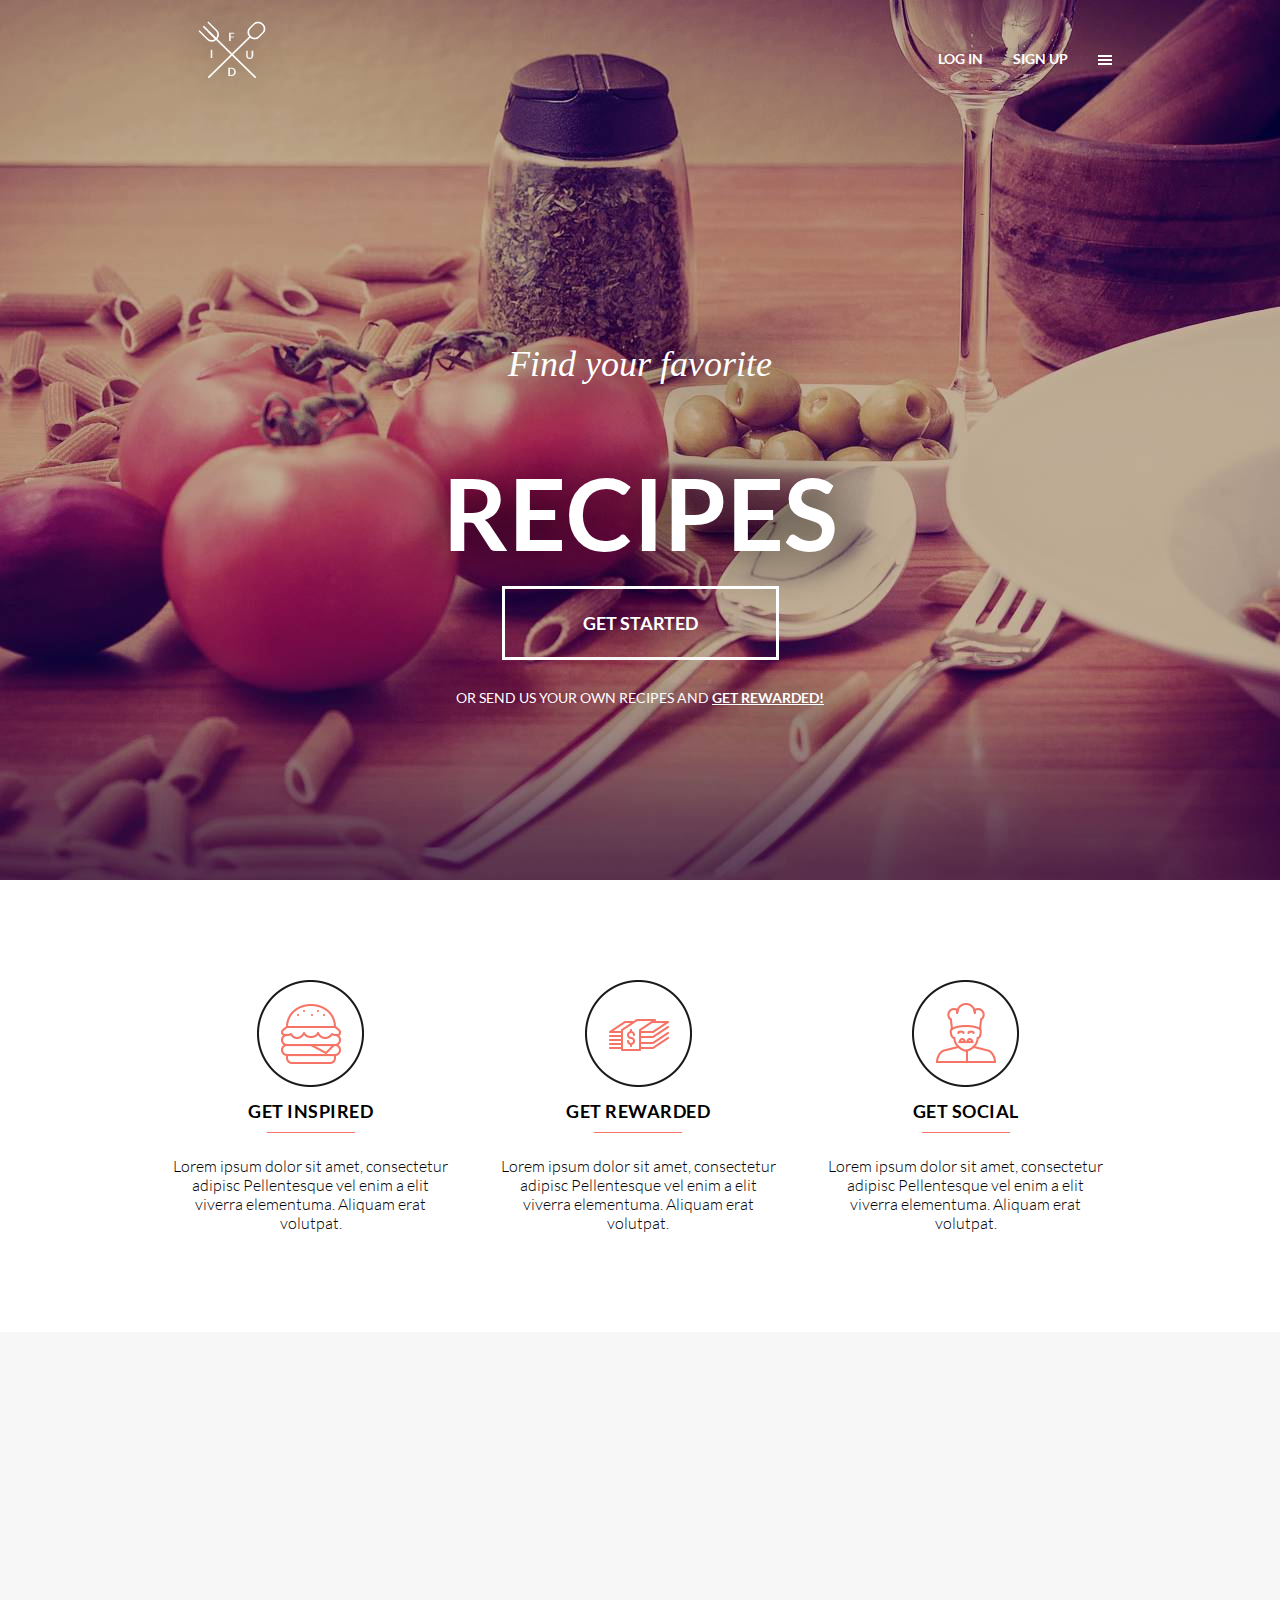
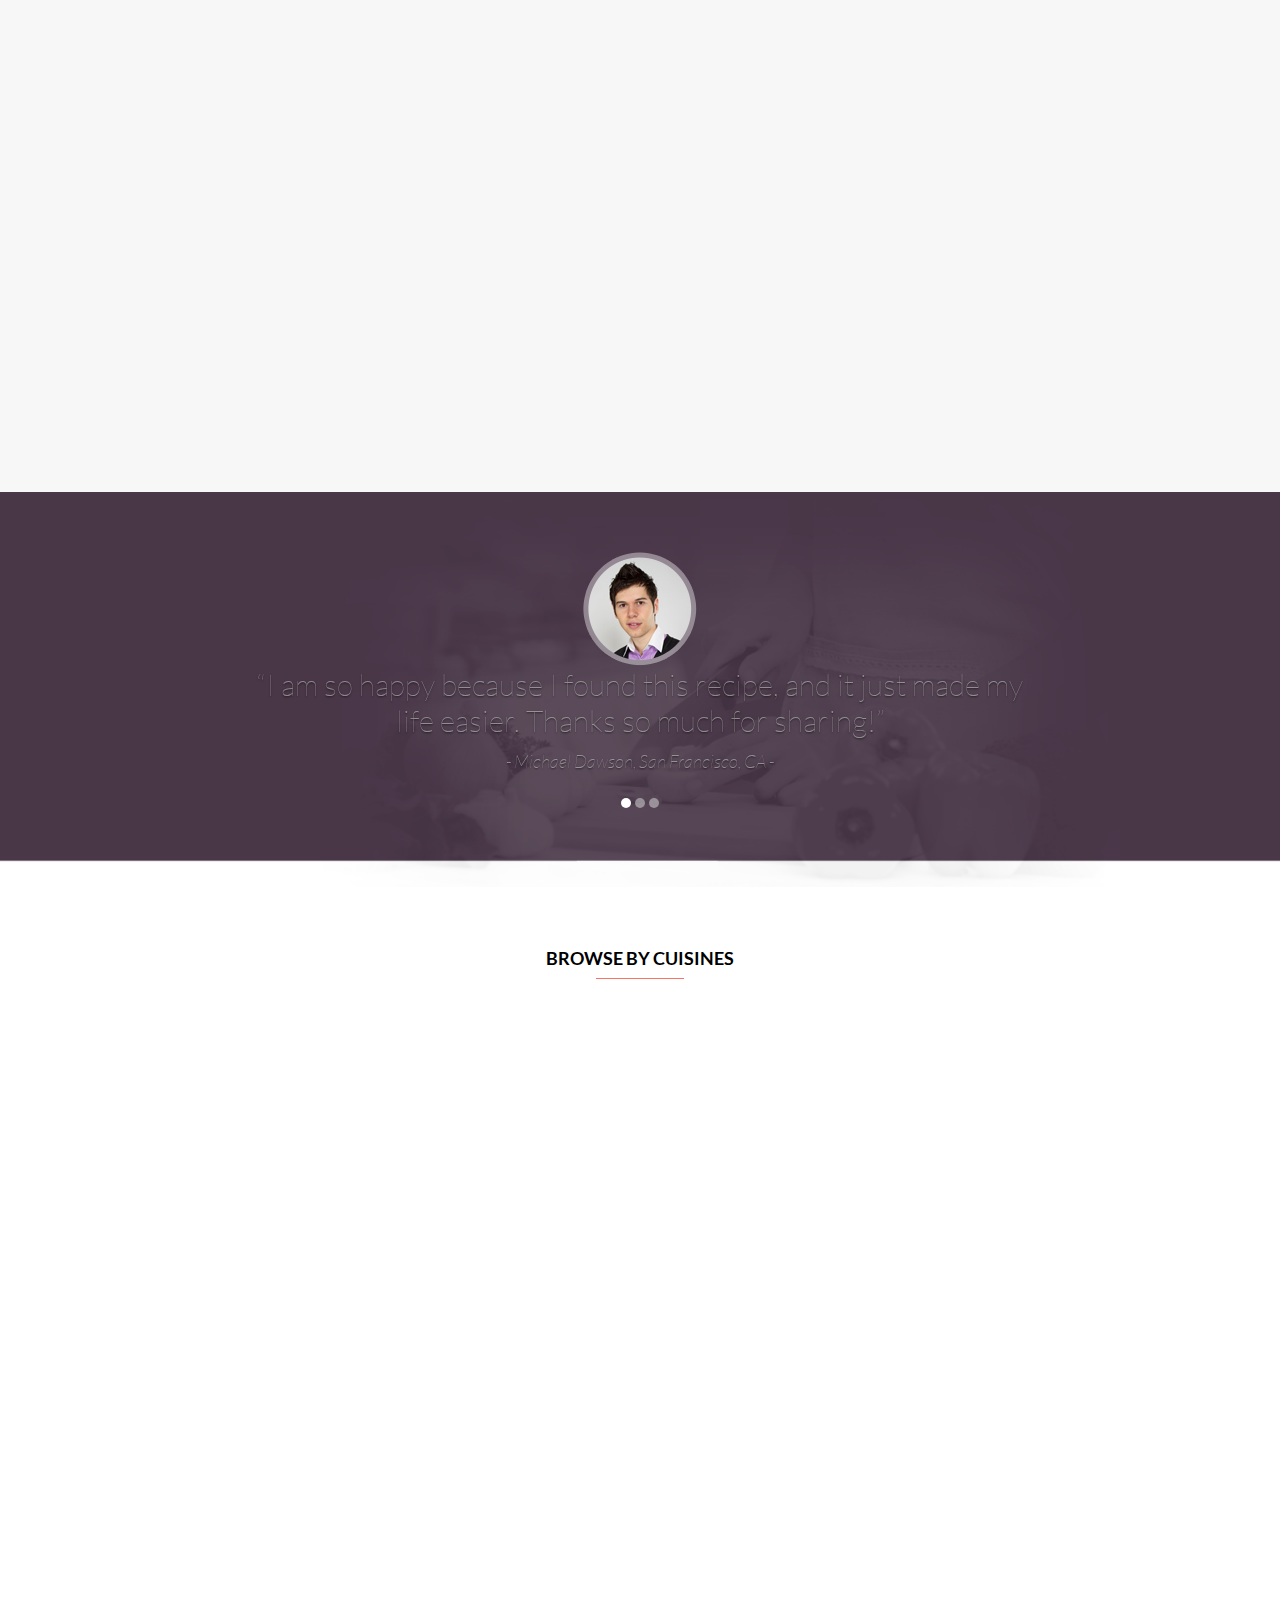
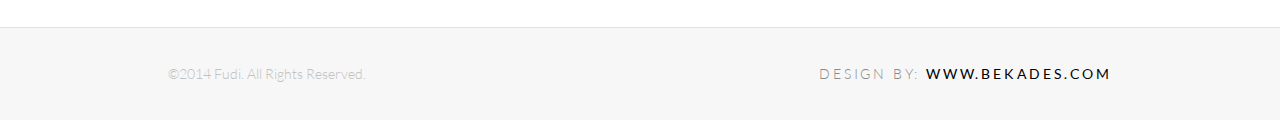
<file: FUDI/index.html>
<!DOCTYPE html>
<html lang="en">

<head>
    <meta charset="UTF-8">
    <meta name="viewport" content="width=device-width, initial-scale=1.0">
    <meta http-equiv="X-UA-Compatible" content="ie=edge">
    <title>FUDI</title>
    <link rel="shortcut icon" href="img/favicon.ico" type="image/x-icon">
    <link rel="stylesheet" href="css/animate.css">
    <link rel="stylesheet" href="fonts/fonts.css">
    <link rel="stylesheet" href="css/bootstrap.css">
    <link rel="stylesheet" href="css/style.css">
    <link rel="stylesheet" href="css/media.css">
    <script src="https://ajax.googleapis.com/ajax/libs/jquery/1.12.4/jquery.min.js"></script>
</head>

<body>
    <div class="wrapper">
      <div class="show">
        <button class="show-close"><img src="img/close.png" alt="X"></button>
        <ul class="show-list">
          <li><a class="first" href="#">About us</a></li>
          <li><a href="#">Contacts</a></li>
          <li><a href="#">Services</a></li>
          <li><a href="#">Partners</a></li>
          <li><a href="#">Projects</a></li>
          <li><a href="#">Customers</a></li>
          <li><a href="#">Our Offices</a></li>
        </ul>
      </div>
        <header>
            <div class="top-line">
                <a href="#"><img src="img/logo.png" alt="logo"></a>

                <div class="menu">
                    <ul>
                        <li><a href="#">Log in</a></li>
                        <li><a href="#">Sign up</a></li>
                        <li>
                            <a class="open" href="#"><img src="img/menu.png" alt="menu"></a>
                        </li>
                    </ul>
                </div>
            </div>
            <!-- HEADER MAIN -->
            <div class="header-main">
                <h2>Find your favorite</h2>
                <h1>Recipes</h1>
                <a href="#" class="start-btn">Get started</a><br>
                <p>or send us your own recipes and <a href="#">get rewarded!</a></p>
            </div>
        </header>
        <!-- DESCRIPTION BLOCK -->
        <div class="descr">
            <div class="about descr_1 wow fadeInRight">
                <h3>Get inspired</h3>
                <img src="img/string.png" alt="str">
                <p>
                    Lorem ipsum dolor sit amet, consectetur adipisc Pellentesque vel enim a elit viverra elementuma. Aliquam erat volutpat.
                </p>
            </div>
            <div class="about descr_2 wow fadeInRight" data-wow-delay="0.4s">
                <h3>Get rewarded</h3>
                <img src="img/string.png" alt="str">
                <p>
                    Lorem ipsum dolor sit amet, consectetur adipisc Pellentesque vel enim a elit viverra elementuma. Aliquam erat volutpat.
                </p>
            </div>
            <div class="about descr_3 wow fadeInRight" data-wow-delay="0.8s">
                <h3>Get social</h3>
                <img src="img/string.png" alt="str">
                <p>
                    Lorem ipsum dolor sit amet, consectetur adipisc Pellentesque vel enim a elit viverra elementuma. Aliquam erat volutpat.
                </p>
            </div>
        </div>
        <div class="iphone-wrap">
            <div class="iphone">
                <div class="iphone-img wow fadeInLeft"></div>
                <div class="iphone-content wow fadeInRight" data-wow-delay="0.3s" data-wow-offset="50">
                    <h3>introducing the fudi app</h3>
                    <img src="img/string.png" alt="string">
                    <p>Morbi eget posuere dolor. Pellentesque cursus aliquet aliquet. Aeneanet felis sit amet diam mollis ullamcorper. Nullam consequat sem a ante vest ibulum tristique. Suspendisse tristique lacus ac mattis porta. </p><br>
                    <p>Vivamus ligula quam, vehicula non lacinia sed, faucibus sit amet libero. In libero dui, eleifend eu nisi id, egestas fringilla odio. In varius quam a mas sa hendrerit ullamcorper a eu justo. Suspendisse porta mattis convallis. Aenean
                        tempus ligula ac odio rhoncus, quis aliquam dolor accumsan. </p><br>
                    <p>Suspendisse aliquet felis consectetur libero congue, sed pulvinar diam malesuada. Duis vehicula a nibh id hendrerit. Donec sit amet ultrices ante, a mattis massa. </p>
                    <a href="#" class="appstore"></a>
                    <a href="#" class="google-play"></a>
                </div>
            </div>
        </div>
        <!-- SLIDER -->
        <div class="slider">
            <div id="myCarousel" class="carousel slide" data-ride="carousel">
                <!-- Indicators -->
                <ol class="carousel-indicators">
                    <li data-target="#myCarousel" data-slide-to="0" class="active"></li>
                    <li data-target="#myCarousel" data-slide-to="1"></li>
                    <li data-target="#myCarousel" data-slide-to="2"></li>
                </ol>

                <!-- Wrapper for slides -->
                <div class="carousel-inner" role="listbox">
                    <div class="item active">
                        <img class="slider-image" src="img/slider.png" alt="slider">
                        <div class="carousel-caption">
                            <img src="img/man.png" alt="man">
                            <h4>
                            “I am so happy because I found this recipe, and it just made my life easier.
                            Thanks  so much for sharing!”
                          </h4>
                            <span>- Michael Dawson, San Francisco, CA -</span>
                        </div>
                    </div>

                    <div class="item">
                        <img class="slider-image" src="img/slider.png" alt="slider">
                        <div class="carousel-caption">
                            <img src="img/man.png" alt="man">
                            <h4>
                            “I am so happy because I found this recipe, and it just made my life easier.
                            Thanks  so much for sharing!”
                          </h4>
                            <span>- Michael Dawson, San Francisco, CA -</span>
                        </div>
                    </div>

                    <div class="item">
                        <img class="slider-image" src="img/slider.png" alt="slider">
                        <div class="carousel-caption">
                            <img src="img/man.png" alt="man">
                            <h4>
                            “I am so happy because I found this recipe, and it just made my life easier.
                            Thanks  so much for sharing!”
                          </h4>
                            <span>- Michael Dawson, San Francisco, CA -</span>
                        </div>
                    </div>

                </div>
            </div>
        </div>
        <!-- CUISINE - HEADER-->
        <div class="cuisine-header">
            <h3>Browse by cuisines</h3>
            <img src="img/string.png" alt="str">
        </div>
        <!-- MENU -->
        <div class="cuisine">
            <div class="cuisine-item italian wow fadeInDown">
                <span>327 Recipes</span>
                <h1>Italian</h1>
                <div class="popup">
                    <button id="italian" class="popup-btn" type="button" data-toggle="modal" data-target="#myModal">Look closer</button>
                </div>
            </div>
            <div class="cuisine-item indian wow fadeInDown">
                <span>327 Recipes</span>
                <h1>indian</h1>
                <div class="popup">
                    <button id="indian" class="popup-btn" type="button" data-toggle="modal" data-target="#myModal">Look closer</button>
                </div>
            </div>
            <div class="cuisine-item french wow fadeInDown">
                <span>327 Recipes</span>
                <h1>french</h1>
                <div class="popup">
                    <button id="french" class="popup-btn" type="button" data-toggle="modal" data-target="#myModal">Look closer</button>
                </div>
            </div>
            <div class="cuisine-item steakhouse wow fadeInDown">
                <span>327 Recipes</span>
                <h1>steakhouse</h1>
                <div class="popup">
                    <button id="steakhouse" class="popup-btn" type="button" data-toggle="modal" data-target="#myModal">Look closer</button>
                </div>
            </div>
            <div class="cuisine-item seafood wow fadeInDown">
                <span>327 Recipes</span>
                <h1>seafood</h1>
                <div class="popup">
                    <button id="seafood" class="popup-btn" type="button" data-toggle="modal" data-target="#myModal">Look closer</button>
                </div>
            </div>
            <div class="cuisine-item sushi wow fadeInUp">
                <span>327 Recipes</span>
                <h1>sushi</h1>
                <div class="popup">
                    <button id="sushi" class="popup-btn" type="button" data-toggle="modal" data-target="#myModal">Look closer</button>
                </div>
            </div>
            <div class="cuisine-item mexican wow fadeInUp">
                <span>327 Recipes</span>
                <h1>mexican</h1>
                <div class="popup">
                    <button id="mexican" class="popup-btn" type="button" data-toggle="modal" data-target="#myModal">Look closer</button>
                </div>
            </div>
            <div class="cuisine-item chinese wow fadeInUp">
                <span>327 Recipes</span>
                <h1>chinese</h1>
                <div class="popup">
                    <button id="chinese" class="popup-btn" type="button" data-toggle="modal" data-target="#myModal">Look closer</button>
                </div>
            </div>
            <div class="cuisine-item pizza wow fadeInUp">
                <span>327 Recipes</span>
                <h1>pizza</h1>
                <div class="popup">
                    <button id="pizza" class="popup-btn" type="button" data-toggle="modal" data-target="#myModal">Look closer</button>
                </div>
            </div>
            <div class="cuisine-item american wow fadeInUp">
                <span>327 Recipes</span>
                <h1>american</h1>
                <div class="popup">
                    <button id="american" class="popup-btn" type="button" data-toggle="modal" data-target="#myModal">Look closer</button>
                </div>
            </div>
        </div>
        <!-- STATISTIC -->
        <div class="statistic-wrap">
          <div class="statistic">
              <div class="stat wow slideInLeft" data-wow-delay="0.8s">
                  <h1>23,567</h1>
                  <span>Recipes Aviable</span>
              </div>
              <div class="stat wow slideInLeft" data-wow-delay="0.6s">
                  <h1>431,745</h1>
                  <span>Active Users</span>
              </div>
              <div class="stat wow slideInLeft" data-wow-delay="0.4s">
                  <h1>879,761</h1>
                  <span>Positive Reviews</span>
              </div>
              <div class="stat wow slideInLeft" data-wow-delay="0.2s">
                  <h1>56,861</h1>
                  <span>Photos & Videos</span>
              </div>
              <div class="stat wow slideInLeft">
                  <h1>3,165</h1>
                  <span>Spices and Herbs</span>
              </div>
          </div>
        </div>
        <!-- FOOTER -->
        <footer>
          <div class="footer-inner">
            <span>©2014 Fudi. All Rights Reserved.</span>
            <p>DESIGN BY: <a href="#">WWW.BEKADES.COM</a></p>
          </div>
        </footer>
    </div>
    <!-- Modal -->
    <div id="myModal" class="modal fade" role="dialog">
        <div class="modal-dialog">
            <!-- Modal content-->
            <div class="modal-content">
                <div class="modal-header">
                    <button type="button" class="close" data-dismiss="modal">&times;</button>
                    <h4 class="modal-title"></h4>
                </div>
                <div class="modal-body"></div>
                <div class="modal-footer">
                    <button class="close-btn" type="button" data-dismiss="modal">Close</button>
                </div>
            </div>
        </div>
    </div>
    <script src="js/main.js"></script>
    <script src="js/wow.min.js"></script>
    <script src="js/bootstrap.js"></script>
    <script>
        new WOW().init();
    </script>
</body>

</html>
</file>
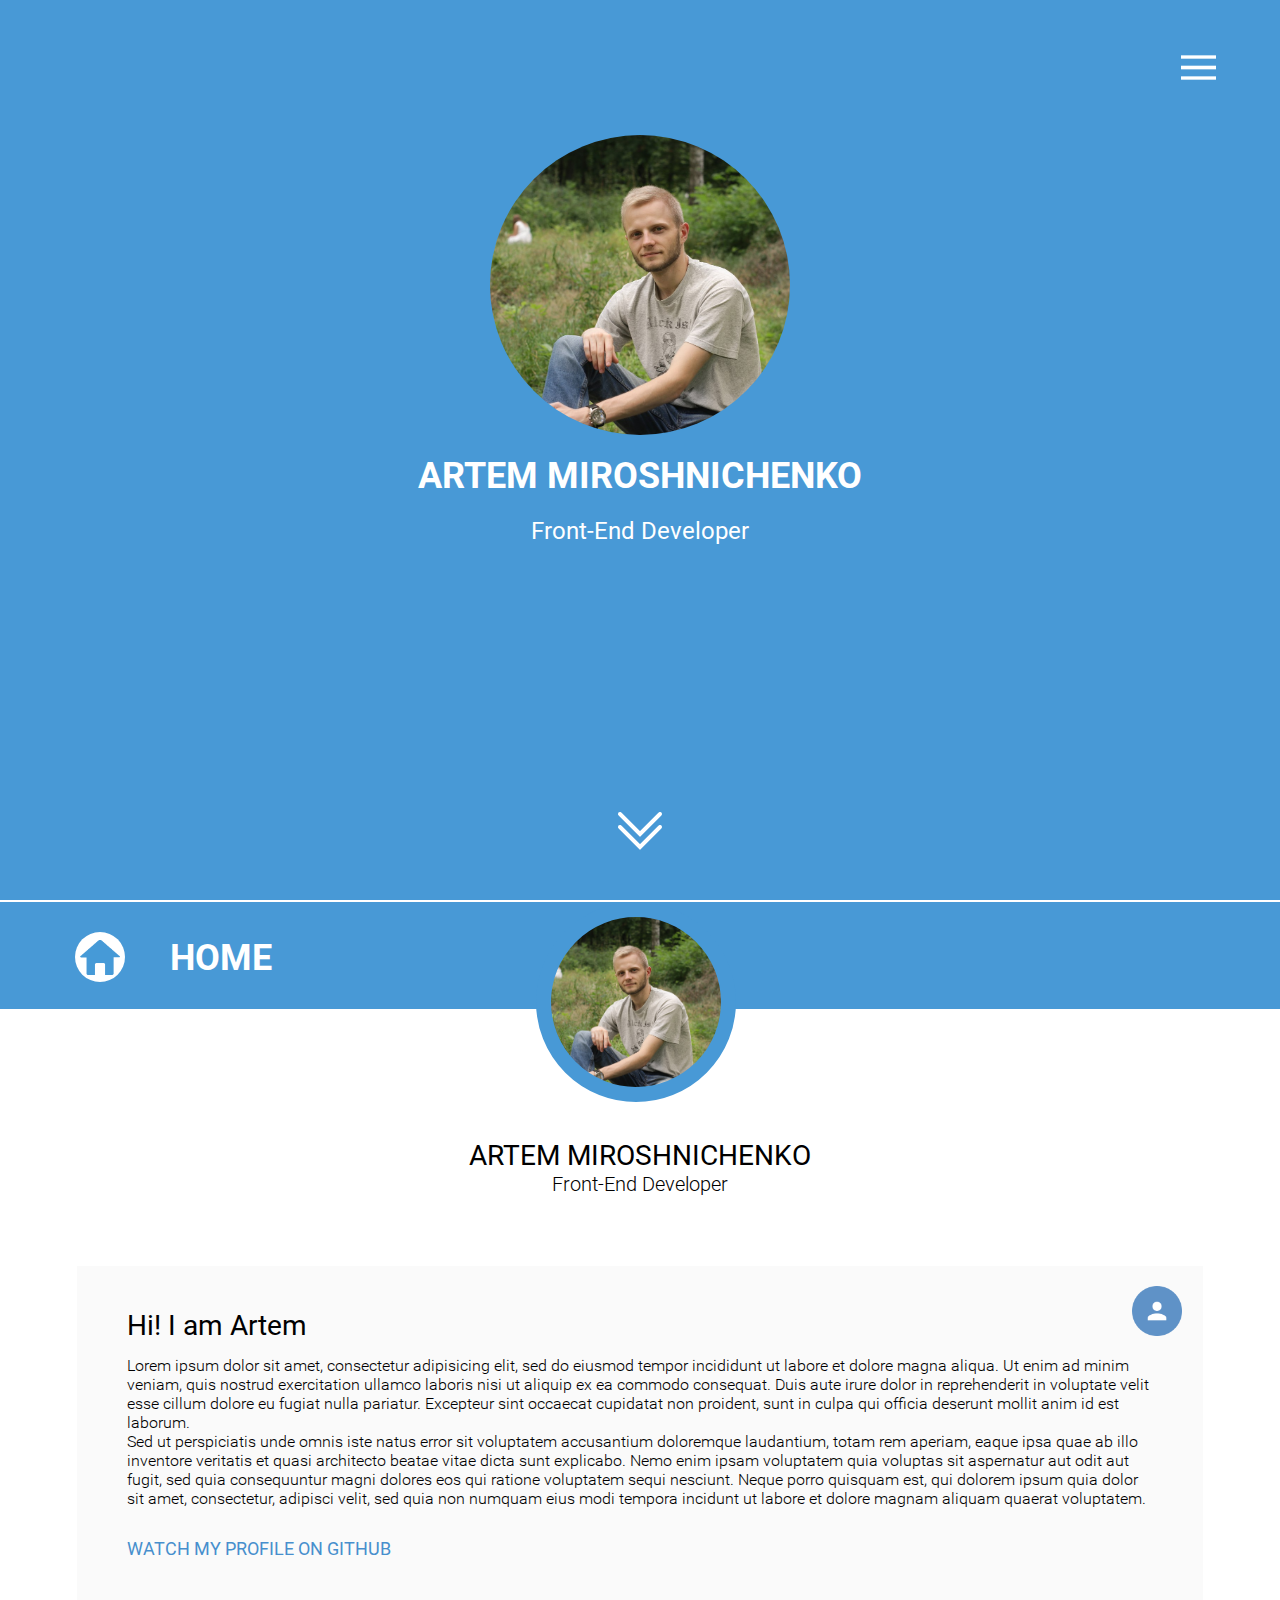
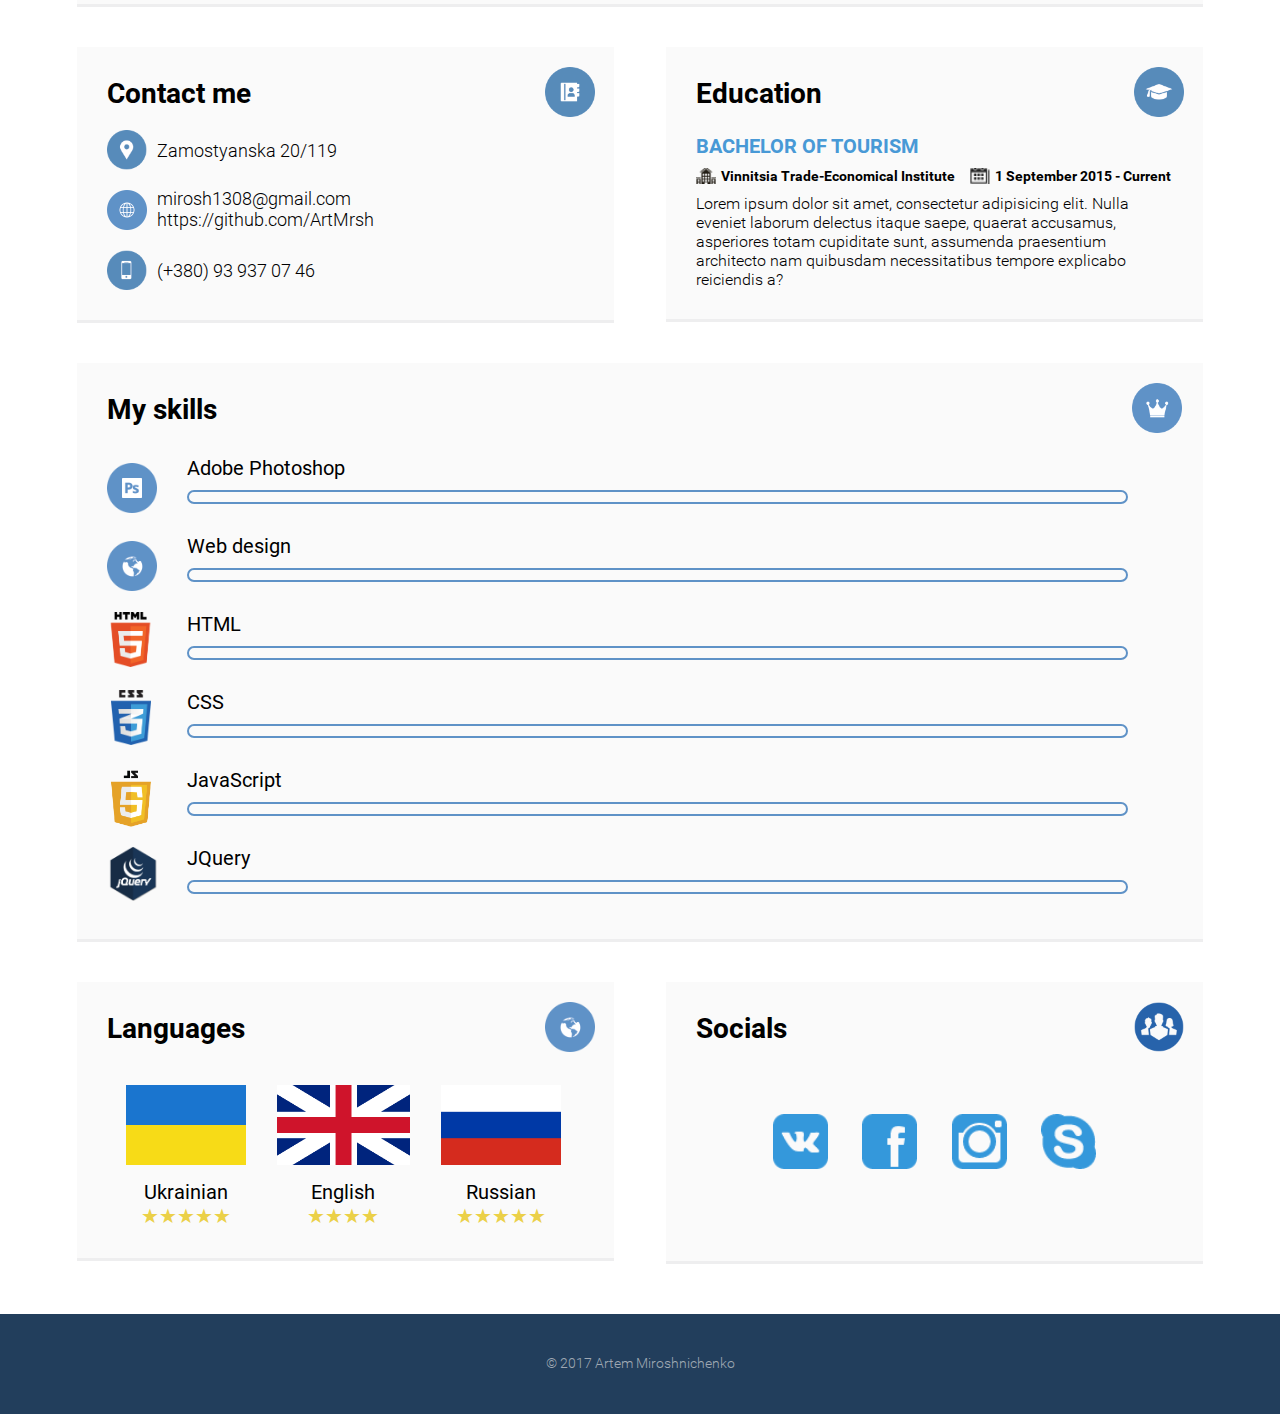
<file: portfolio/index.html>
<!DOCTYPE html>
<html lang="en">
<head>
    <meta charset="UTF-8">
    <meta name="viewport" content="width=device-width, initial-scale=1.0">
    <meta http-equiv="X-UA-Compatible" content="ie=edge">
    <link rel="shortcut icon" href="img/favicon.ico" type="image/x-icon">
    <link rel="stylesheet" href="fonts/fonts.css">
    <link rel="stylesheet" href="css/style.css">
    <link rel="stylesheet" href="css/media.css">
    <script src="https://ajax.googleapis.com/ajax/libs/jquery/3.1.0/jquery.min.js"></script>
    <title>Artem Miroshnichenko</title>
</head>
<body>
    <!-- NAVIGATION -->
    <div class="menu">
      <a href="#" class="close_nav"></a>
          <ul class="nav_list">
             <li><a href="#" onclick="initScroll('home'); return false;">Home</a></li>
             <li><a href="#"  onclick="initScroll('contacts'); return false;">Contacts</a></li>
             <li><a href="#"  onclick="initScroll('education')">Education</a></li>
             <li><a href="#"  onclick="initScroll('skills')">Skills</a></li>
             <li><a href="#"  onclick="initScroll('languages')">Languages</a></li>
             <li><a href="#"  onclick="initScroll('socials')">Socials</a></li>
          </ul>
    </div>
     <!-- NAVIGATION END-->
    <!-- WRAPPER -->
    <div class="wrapper">
      <a href="#" class="top_btn"></a>
        <!-- HEADER -->
        <header>
           <div class="header_inner">
               <a href="#" class="sandwich"></a>
               <div class="header_img"></div>
               <h1>Artem Miroshnichenko</h1>
               <h2>Front-End Developer</h2>
               <a href="#" class="down_btn"onclick="initScroll('home'); return false;"></a>
            </div>
        </header>
        <!-- HEADER END -->
        <!-- HOME PAGE -->
        <section>
            <div class="home_page" id="home">
                <!-- HOME PAGE TOP-LINE -->
                <div class="home_page__top_line">
                    <div class="home_page__logo"></div>
                    <h3>Home</h3>
                    <div class="home_page__portrait"></div>
                </div>
                <!-- HOME PAGE TOP-LINE END -->
                <!-- HOME PAGE-HEADER -->
                <div class="home_page__header">
                    <h1>Artem Miroshnichenko</h1>
                    <h2>Front-End Developer</h2>
                </div>
                <!-- HOME PAGE-HEADER END -->
                <!-- DESCRIPTION -->
                <div class="home_page__description_wrap">
                    <div class="home_page__description">
                        <h1>Hi! I am Artem</h1>
                        <p>Lorem ipsum dolor sit amet, consectetur adipisicing elit, sed do eiusmod tempor incididunt ut labore et dolore magna aliqua. Ut enim ad minim veniam, quis nostrud exercitation ullamco laboris nisi ut aliquip ex ea commodo consequat.
                            Duis aute irure dolor in reprehenderit in voluptate velit esse cillum dolore eu fugiat nulla pariatur. Excepteur sint occaecat cupidatat non proident, sunt in culpa qui officia deserunt mollit anim id est laborum. </p>

                        <p>Sed ut perspiciatis unde omnis iste natus error sit voluptatem accusantium doloremque laudantium, totam rem aperiam, eaque ipsa quae ab illo inventore veritatis et quasi architecto beatae vitae dicta sunt explicabo. Nemo enim ipsam
                            voluptatem quia voluptas sit aspernatur aut odit aut fugit, sed quia consequuntur magni dolores eos qui ratione voluptatem sequi nesciunt. Neque porro quisquam est, qui dolorem ipsum quia dolor sit amet, consectetur, adipisci
                            velit, sed quia non numquam eius modi tempora incidunt ut labore et dolore magnam aliquam quaerat voluptatem.</p>
                        <a href="https://github.com/ArtMrsh">Watch my profile on GitHub</a>
                    </div>
                    <!-- CONTACTS BLOCK -->
                    <div class="home_page__clear">
                        <section class="home_page__contacts test" id="contacts">
                            <h1>Contact me</h1>
                            <div class="home_page__contacts_inner">
                                <div class="contacts__adress">
                                    <adress>Zamostyanska 20/119</adress>
                                </div>
                                <div class="contacts__links">
                                    mirosh1308@gmail.com <br> https://github.com/ArtMrsh
                                </div>
                                <div class="contacts__number">
                                    (+380) 93 937 07 46
                                </div>
                            </div>
                        </section>
                        <!-- CONTACTS BLOCK END-->
                        <!-- EDUCATION BLOCK -->
                        <section class="education" id="education">
                            <h1>Education</h1>
                            <h2>Bachelor of tourism</h2>
                            <div class="education__university">
                                Vinnitsia Trade-Economical Institute
                            </div>
                            <div class="education__time">
                                1 September 2015 - Current
                            </div>
                            <p class="p_clear">
                                Lorem ipsum dolor sit amet, consectetur adipisicing elit. Nulla eveniet laborum delectus itaque saepe, quaerat accusamus, asperiores totam cupiditate sunt, assumenda praesentium architecto nam quibusdam necessitatibus tempore explicabo reiciendis a?
                            </p>
                        </section>
                    </div>
                    <!-- EDUCATION BLOCK END-->
                    <!-- SKILLS -->
                    <section class="home_page__skills" id="skills">
                        <h1 class="home_page__skills_header">My skills</h1>
                        <div class="skill_name adobe">
                            <h2>Adobe Photoshop</h2>
                            <div class="skill_bar">
                                <div class="move_bar adobe_bar"></div>
                            </div>
                        </div>

                        <div class="skill_name design">
                            <h2>Web design</h2>
                            <div class="skill_bar">
                                <div class="move_bar design_bar"></div>
                            </div>
                        </div>

                        <div class="skill_name html">
                            <h2>HTML</h2>
                            <div class="skill_bar">
                                <div class="move_bar html_bar"></div>
                            </div>
                        </div>

                        <div class="skill_name css">
                            <h2>CSS</h2>
                            <div class="skill_bar">
                                <div class="move_bar css_bar"></div>
                            </div>
                        </div>

                        <div class="skill_name js">
                            <h2>JavaScript</h2>
                            <div class="skill_bar">
                                <div class="move_bar js_bar"></div>
                            </div>
                        </div>

                        <div class="skill_name jquery">
                            <h2>JQuery</h2>
                            <div class="skill_bar">
                                <div class="move_bar jquery_bar"></div>
                            </div>
                        </div>
                    </section>
                    <!-- SKILLS END -->
                </div>
                <!-- LANGUAGES SECTION -->
                <div class="home_page__clear">
                   <section class="home_page__languages" id="languages">
                       <h1>Languages</h1>
                       <div class="lang">
                           <div class="flag ukraine"></div>
                           <h2>Ukrainian</h2>
                           <span>&#9733;&#9733;&#9733;&#9733;&#9733;</span>
                       </div>

                       <div class="lang">
                           <div class="flag eng"></div>
                           <h2>English</h2>
                           <span>&#9733;&#9733;&#9733;&#9733;</span>
                       </div>

                       <div class="lang">
                           <div class="flag russia"></div>
                           <h2>Russian</h2>
                           <span>&#9733;&#9733;&#9733;&#9733;&#9733;</span>
                       </div>
                   </section>
                   <!-- LANGUAGES SECTION END-->
                   <!-- SOCIALS SECTION -->
                   <section class="social" id="socials">
                       <h1>Socials</h1>
                       <div class="social-links">
                           <ul class="socials_list">
                              <li>
                                  <a href="https://vk.com/mrsh_mrsh" class="vk"></a>
                              </li>
                              <li>
                                  <a href="https://www.facebook.com/profile.php?id=100014960266120" class="fb"></a>
                              </li>
                              <li>
                                  <a href="https://www.instagram.com/artem_mrsh/" class="insta"></a>
                              </li>
                              <li>
                                  <a href="skype:artem.mrsh" class="skype"></a>
                              </li>
                           </ul>
                       </div>
                   </section>
                   <!-- SOCIALS SECTION END -->
                </div>
                <!-- DESCRIPTION END -->
            </div>
        </section>
        <!-- FOOTER -->
        <footer>
              <span>© 2017 Artem Miroshnichenko</span>
        </footer>
        <!-- FOOTER END -->
        <!-- HOME PAGE END -->
    </div>
    <!-- WRAPPER END -->
    <script src="js/main.js"></script>
</body>

</html>
</file>
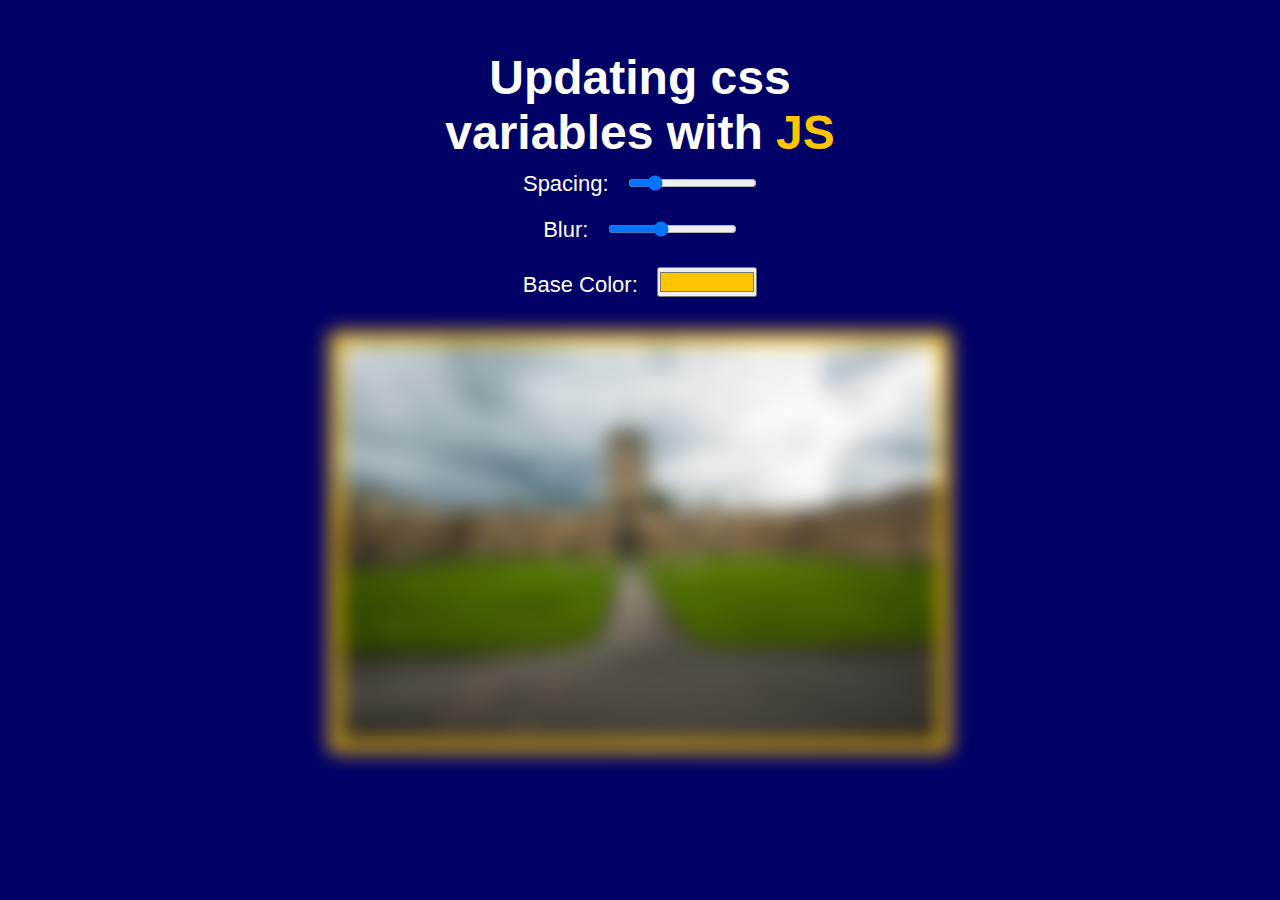
<file: work/cssvar/index.html>
<!DOCTYPE html>
<html lang="en">
<head>
   <meta charset="UTF-8">
   <meta name="viewport" content="width=device-width, initial-scale=1.0">
   <meta http-equiv="X-UA-Compatible" content="ie=edge">
   <title>Document</title>
</head>
<body>
<style>
:root {
   --spacing: 10px;
   --base: #ffc600;
   --blur: 10px;
}
img {
   padding: var(--spacing);
   background-color: var(--base);
   filter: blur(var(--blur));
}
.h1 {
   color: var(--base);
}
/*Basic styles*/
   * {
      margin: 0;
      padding: 0;
   }
   body {
      background-color: #000066;
      text-align: center;
      font-family: sans-serif;
   }
   .block {
      margin-top: 50px;
   }
   h1 {
      color: #fff;
      font-size: 48px;
   }
   label {
      color: #fff;
      font-size: 22px;
      font-weight: lighter;
      padding-right: 15px;
   }
   input {
      margin: 15px 0;
      cursor: pointer;
   }
   input[type="color"] {
      width: 100px;
      height: 30px;
   }
   img {
      height: 400px;
      width: 600px;
      margin-top: 20px;
   }
</style>

   <div class="block">
      <h1>Updating css <br>variables with <span class="h1">JS</span></h1>
      <div class="inputs">
         <label for="spacing">Spacing:</label>
         <input type="range" name="spacing" min="0" max="60" value="10" data-sizing="px"><br>

         <label for="blur">Blur:</label>
         <input type="range" name="blur" min="0" max="25" value="10" data-sizing="px"><br>

         <label for="base">Base Color:</label>
         <input type="color" value="#ffc600" name="base">
      </div>
      <img src="harrypotter975357.jpg" alt="image">
   </div>

<script>
   function handleUpdate() {
      var suffix = this.dataset.sizing || "";
      document.documentElement.style.setProperty(`--${this.name}`, this.value + suffix);
   }


   var inputs = document.getElementsByTagName("input");
   for(var i = 0; i < inputs.length; i++) {
      inputs[i].addEventListener("change", handleUpdate);
      inputs[i].addEventListener("mousemove", handleUpdate)
   }
</script>

</body>
</html>
</file>
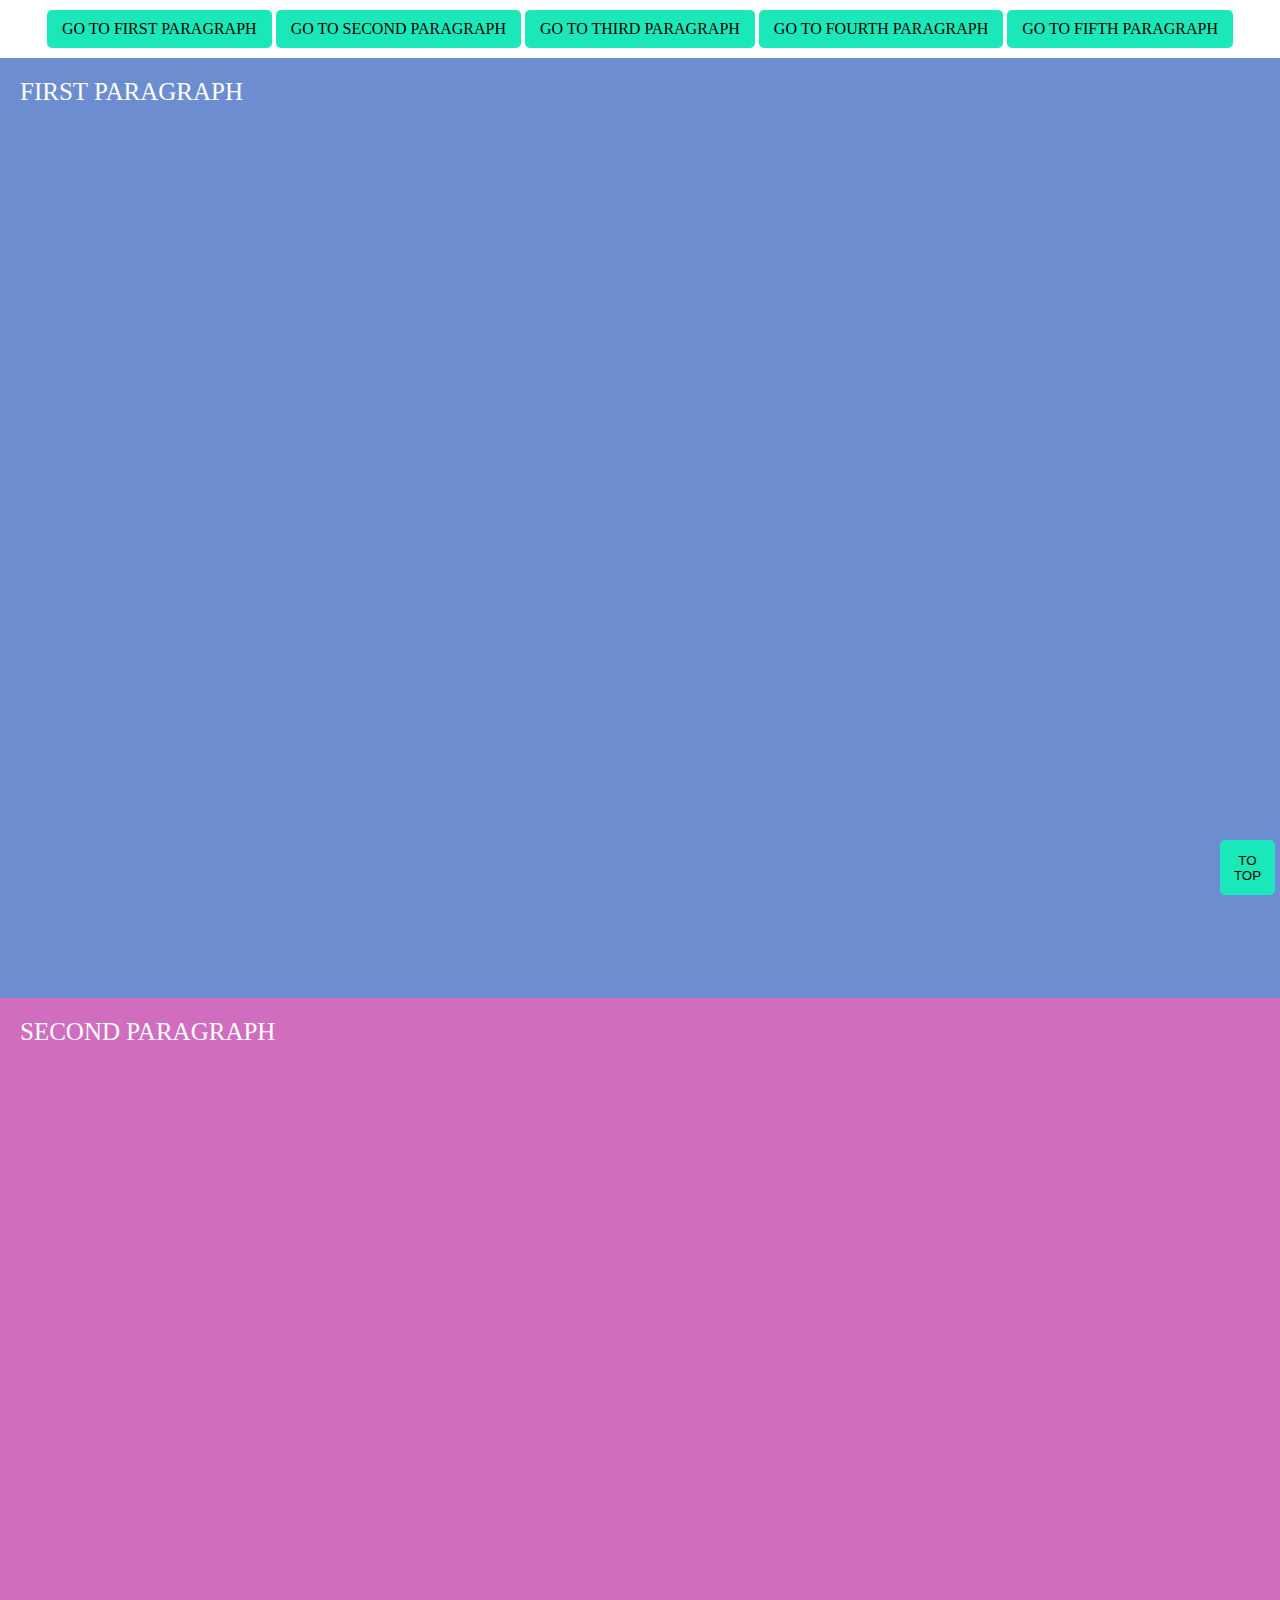
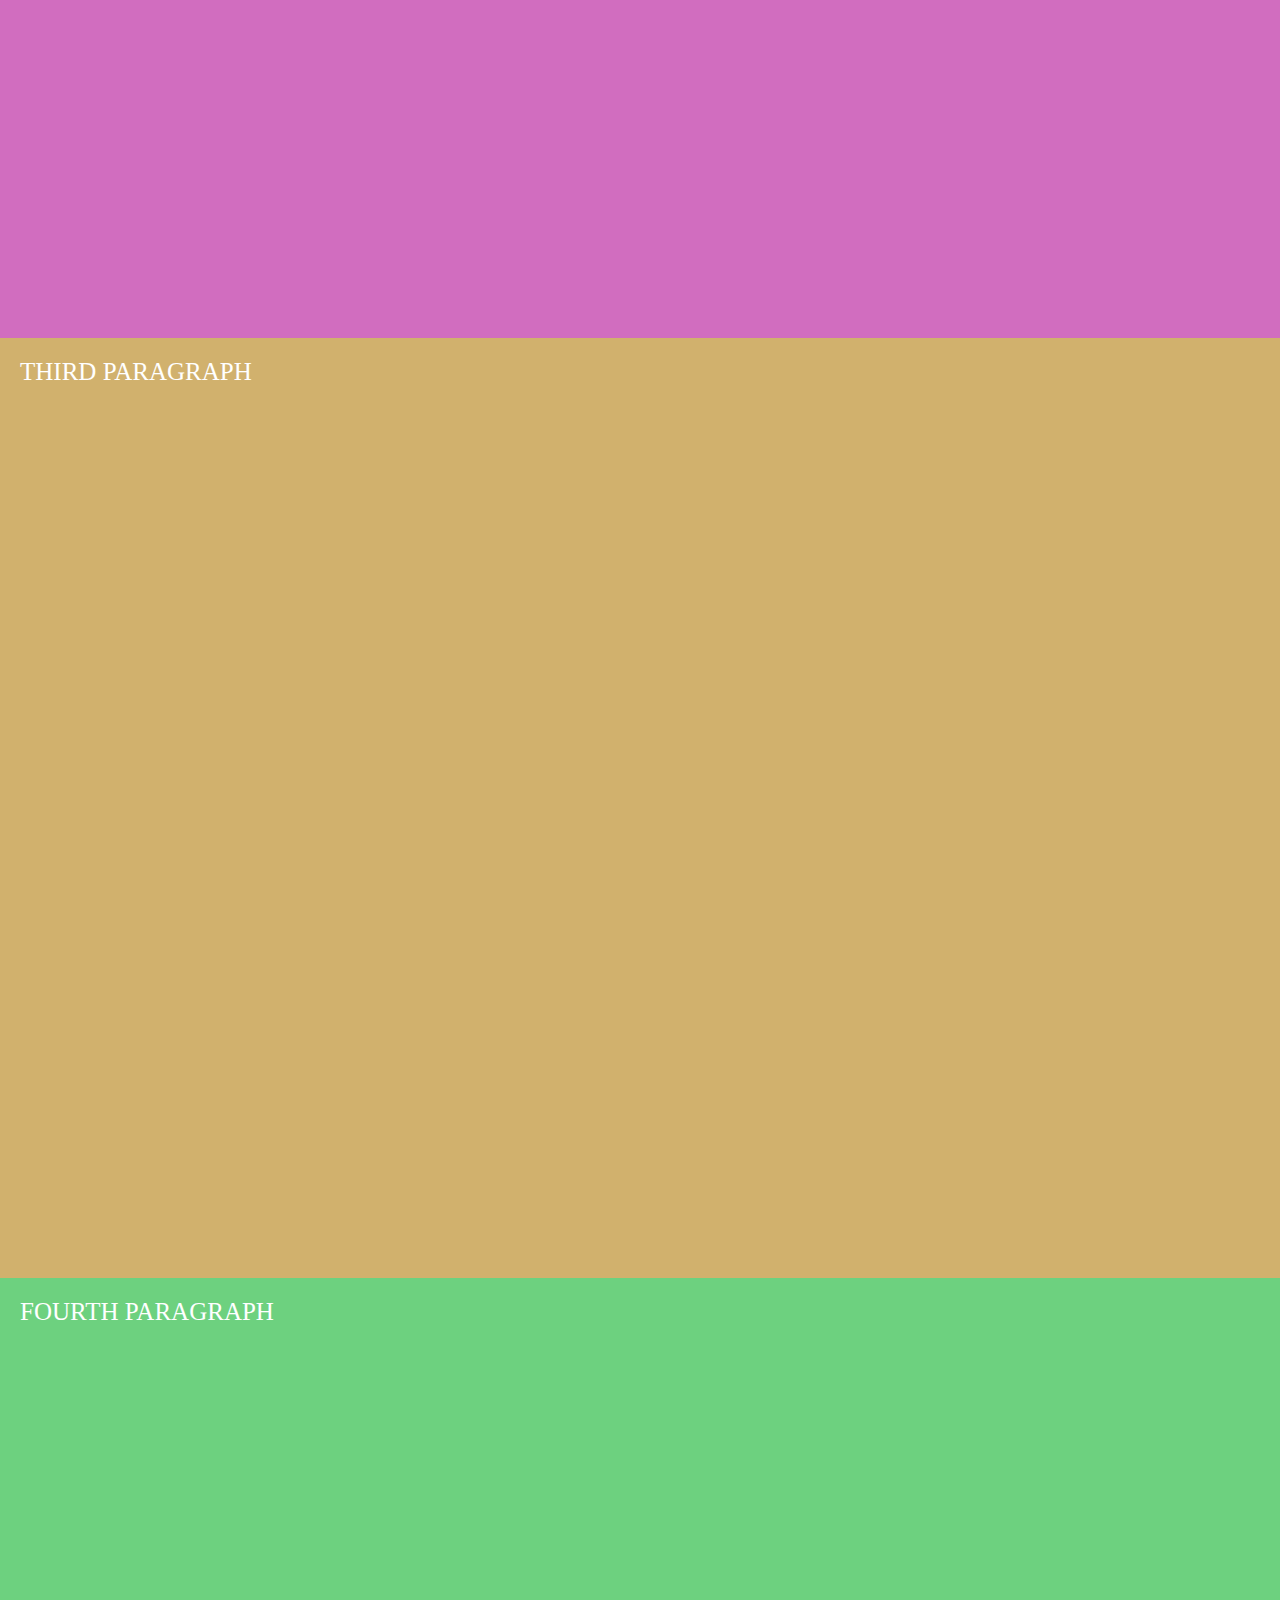
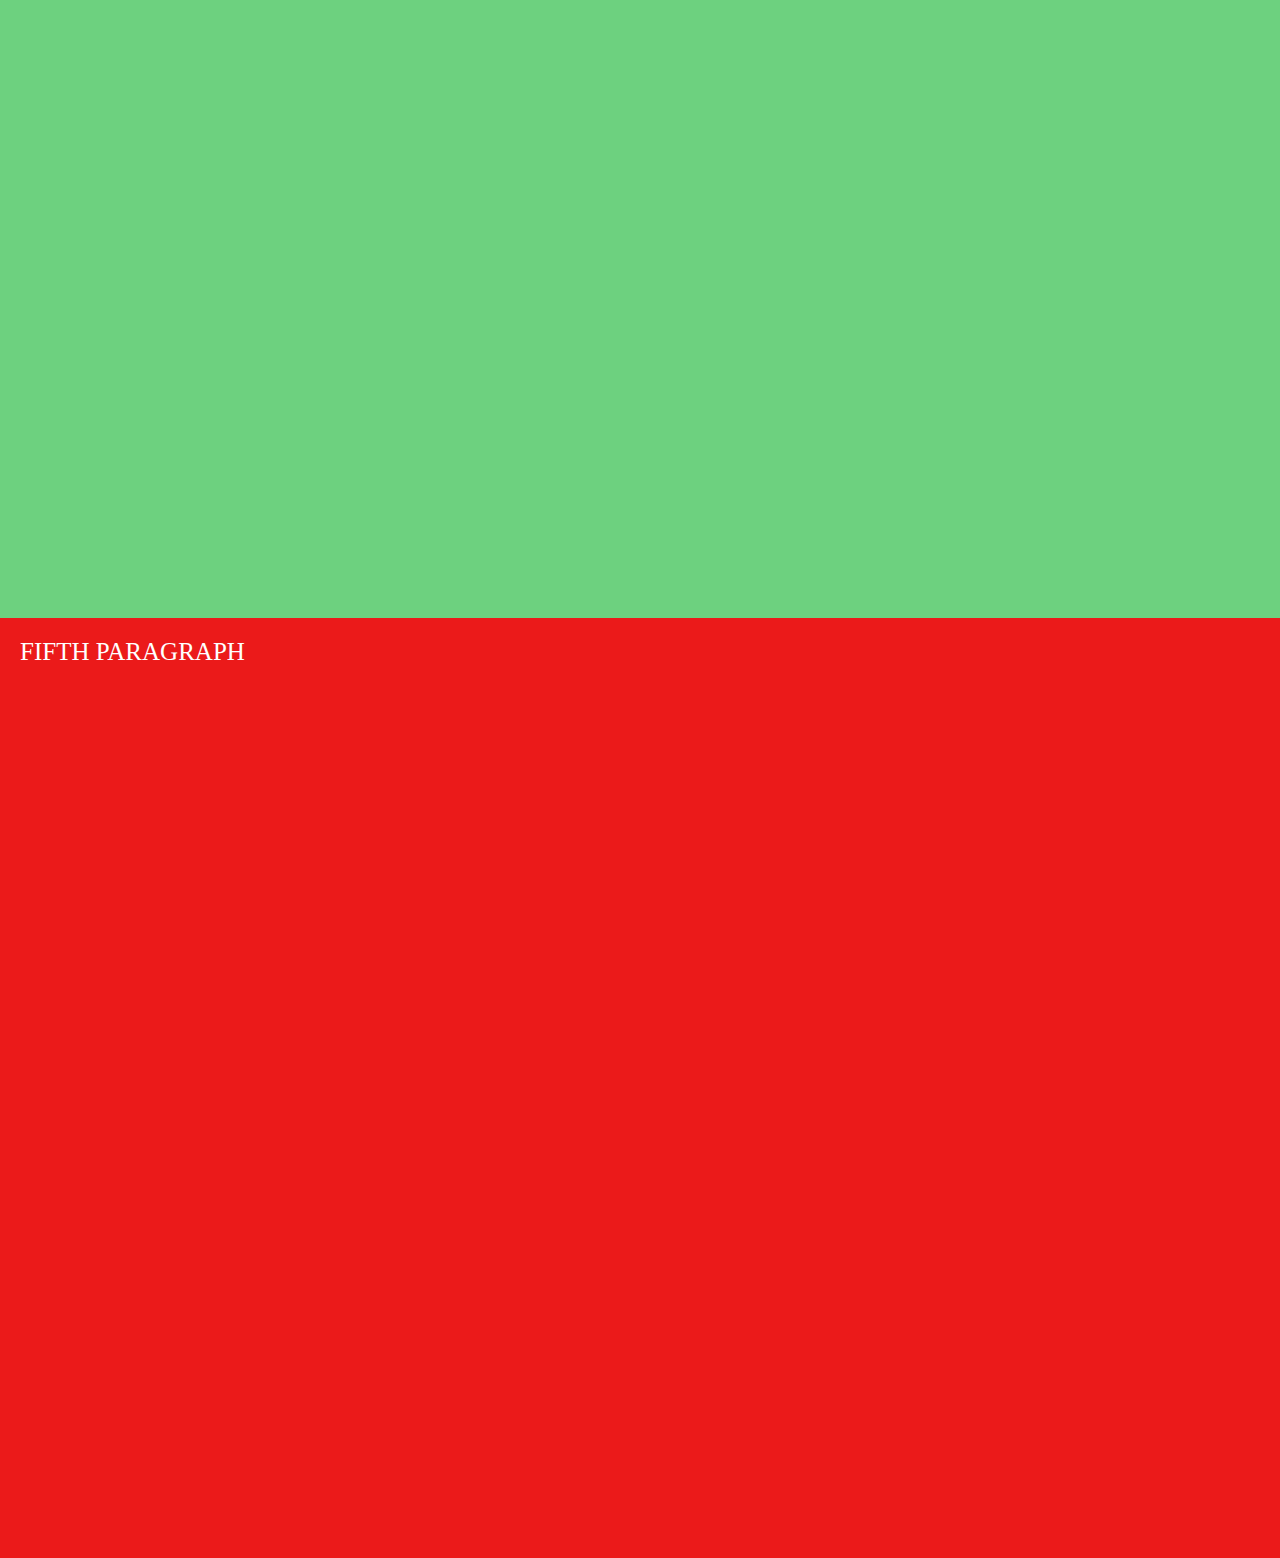
<file: scroller/index..html>
<!DOCTYPE html>
<html lang="en">
<head>
	<meta charset="UTF-8">
	<title>Smooth scroll</title>
	<link rel="stylesheet" href="css/style.css">
</head>
<body>
	<div class="wrapper">

		<div class="nav">
			<a href="#" onclick="initScroll('first'); return false;">Go to first paragraph</a>
			<a href="#" onclick="initScroll('second'); return false;">Go to second paragraph</a>
			<a href="#" onclick="initScroll('third'); return false;">Go to third paragraph</a>
			<a href="#" onclick="initScroll('fourth'); return false;">Go to fourth paragraph</a>
			<a href="#" onclick="initScroll('fifth'); return false;">Go to fifth paragraph</a>
		</div>
		<button class="top" onclick="toTop()">To Top</button>

		<div class="para" id="first">First Paragraph</div>
		<div class="para" id="second">Second Paragraph</div>
		<div class="para" id="third">Third Paragraph</div>
		<div class="para" id="fourth">Fourth Paragraph</div>
		<div class="para" id="fifth">Fifth Paragraph</div>
	</div>
	<script src='js/script.js'></script>
</body>
</html>
</file>
<file: FUDI/fonts/fonts.css>
@font-face {
  font-family: 'Lato-Reg';
  src: url('regular/Lato-Reg.eot');
  src: url('regular/Lato-Reg.woff2') format('woff2'),
       url('regularLato-Reg.eot?#iefix') format('embedded-opentype');
  font-weight: normal;
  font-style: normal;
}
@font-face {
  font-family: 'Lato-Regular';
  src: url('regular/Lato-Regular.woff') format('woff'),
       url('regular/Lato-Regular.ttf') format('truetype'),
       url('regular/Lato-Regular.svg#Lato-Regular') format('svg');
  font-weight: normal;
  font-style: normal;
}


@font-face {
  font-family: 'Lato-Bold';
  src: url('bold/Lato-Bol.eot');
  src: url('bold/Lato-Bol.woff2') format('woff2'),
       url('bold/Lato-Bol.eot?#iefix') format('embedded-opentype');
  font-weight: bold;
  font-style: normal;
}
@font-face {
  font-family: 'Lato-Bold';
  src: url('bold/Lato-Bold.woff') format('woff'),
       url('bold/Lato-Bold.ttf') format('truetype'),
       url('bold/Lato-Bold.svg#Lato-Bold') format('svg');
  font-weight: bold;
  font-style: normal;
}


@font-face {
  font-family: 'Lato-Light';
  src: url('light/Lato-Light.eot');
  src: url('light/Lato-Light.woff2') format('woff2'),
       url('light/Lato-Light.eot?#iefix') format('embedded-opentype');
  font-weight: lighter;
  font-style: normal;
}
@font-face {
  font-family: 'Lato-Light';
  src: url('light/Lato-Light.woff') format('woff'),
       url('light/Lato-Light.ttf') format('truetype'),
       url('light/Lato-Light.svg#Lato-Light') format('svg');
  font-weight: lighter;
  font-style: normal;
}


@font-face {
  font-family: 'Lato-Hairline';
  src: url('hair/Lato-Hairline.eot');
  src: url('hair/Lato-Hairline.woff2') format('woff2'),
       url('hair/Lato-Hairline.eot?#iefix') format('embedded-opentype');
  font-weight: normal;
  font-style: normal;
}
@font-face {
  font-family: 'Lato-Hairline';
  src: url('hair/Lato-Hairline.woff') format('woff'),
       url('hair/Lato-Hairline.ttf') format('truetype'),
       url('hair/Lato-Hairline.svg#Lato-Hairline') format('svg');
  font-weight: normal;
  font-style: normal;
}


@font-face {
  font-family: 'Lato-BoldItalic';
  src: url('boldit/Lato-BoldItalic.eot');
  src: url('boldit/Lato-BoldItalic.woff2') format('woff2'),
       url('boldit/Lato-BoldItalic.eot?#iefix') format('embedded-opentype');
  font-weight: bold;
  font-style: italic;
}

@font-face {
  font-family: 'Lato-BoldItalic';
  src: url('boldit/Lato-BoldItalic.woff') format('woff'),
       url('boldit/Lato-BoldItalic.ttf') format('truetype'),
       url('boldit/Lato-BoldItalic.svg#Lato-BoldItalic') format('svg');
  font-weight: bold;
  font-style: italic;
}


@font-face {
  font-family: 'Lato-HairlineItalic';
  src: url('hairit/Lato-HairlineItalic.eot');
  src: url('hairit/Lato-HairlineItalic.woff2') format('woff2'),
       url('hairit/Lato-HairlineItalic.eot?#iefix') format('embedded-opentype');
  font-weight: normal;
  font-style: italic;
}

@font-face {
  font-family: 'Lato-HairlineItalic';
  src: url('hairit/Lato-HairlineItalic.woff') format('woff'),
       url('hairit/Lato-HairlineItalic.ttf') format('truetype'),
       url('hairit/Lato-HairlineItalic.svg#Lato-HairlineItalic') format('svg');
  font-weight: normal;
  font-style: italic;
}
</file>
<file: FUDI/css/style.css>
/*GLOBAL STYLES*/
* {
  margin: 0;
  padding: 0;
}
*:focus {
  outline:none;
}
html {
  overflow-x: hidden !important;
}
body {
  font: 16px 'Lato-Ligt', Arial, sans-serif;
  color: #424242;
  overflow-x: hidden !important;
}
.wrapper {
  position: relative;
}
/*NAVIGATION*/
.show {
  position: absolute;
  top: 0;
  right: -200%;
  width: 30%;
  height: 100%;
  background-color: #204F5E;
  text-align: right;
  transition: right 0.5s;
}
.showing {
  right: 0;
}
.show-close {
  background-color: transparent;
  border: 0;
  margin-right: 10px;
  margin-top: 10px;
}
.show-close img {
  height: 15px;
  width: 15px;
}
.show li {
  list-style: none;
}
.first {
  border-top: 2px solid  #2C6D82;
  margin-top: 35px;
}
.show a{
  display: block;
  height: 80px;
  width: 100%;
  font: 30px 'Lato-Bold', sans-serif;
  color: #2C6D82;
  text-transform: uppercase;
  border-bottom: 2px solid  #2C6D82;
  padding-right: 30px;
  padding-top: 20px;
}
.show a:hover {
  background-color: #255869;
  text-decoration: none;
}
/*HEADER STYLES*/
header {
  height: 880px;
  background-image: url(../img/main.jpg);
  background-size: cover;
  background-position: center center;
}
.top-line {
  width: 73.75%;
  margin: 0 auto;
}
.menu {
  float: right;
  padding-top: 50px;
}
.menu::after {
  content: "";
  display: block;
  clear: both;
}
.menu ul li {
  float: left;
  list-style: none;
}
.menu ul li + li {
  margin-left: 30px;
}
.menu ul li a {
  text-decoration: none;
  color: #fff;
  font: 14px 'Lato-Bold', sans-serif;
  font-weight: bold;
  text-transform: uppercase;
}
.menu ul li a:hover {
  text-decoration: underline;
}
/*HEADER MAIN*/
.header-main {
  text-align: center;
  text-shadow: 3px 3px 50px #000;
  margin-top: 235px;
}
.header-main h2 {
  font: 36px 'Times New Roman', sans-serif;
  color: #fff;
  font-style: italic;
}
.header-main h1 {
  font: 100px 'Lato-Bold', sans-serif;
  color: #fff;
  text-transform: uppercase;
  margin-bottom: 40px;
}
.header-main .start-btn {
  padding: 23px 78px 23px 78px;
  border: 3px #fff solid;
  color: #fff;
  font:18px 'Lato-Bold', sans-serif;
  text-transform: uppercase;
  text-decoration: none;
  background-color: transparent;
  box-sizing: border-box;
  transition: all 0.5s;
}
.header-main .start-btn:hover {
  background-color: rgba(225,225,225, 0.9);
  color: #000;
  border: 3px #fff solid;
  text-shadow: none;
}
.header-main p {
  font: 14px 'Lato-Regular', sans-serif;
  color: #fff;
  text-transform: uppercase;
  margin-top: 55px;
}
.header-main p a {
  font: 14px 'Lato-Bold', sans-serif;
  color: #fff;
  text-decoration: underline;
  text-transform: uppercase;
}
/*DESCRIPTION STYLES*/
.descr {
  background-color: #fff;
  text-align: center;
  width: 73.75%;
  margin: 0 auto;
}
.descr:after {
  content: "";
  display: block;
  clear: both;
}
.about {
  width: 30.25%;
  float: left;
  padding-top: 220px;
  padding-bottom: 100px;
}
.about + .about {
  margin-left: 4.4375%;
}
.descr_1 {
  background-image: url(../img/one.png);
  background-repeat: no-repeat;
  background-position: 50% 100px;
}
.descr_2 {
  background-image: url(../img/two.png);
  background-repeat: no-repeat;
  background-position: 50% 100px;
}
.descr_3 {
  background-image: url(../img/three.png);
  background-repeat: no-repeat;
  background-position: 50% 100px;
}
.about h3 {
  font: 18px 'Lato-Bold', sans-serif;
  color: #000;
  text-transform: uppercase;
  font-weight: bold;
  letter-spacing: 0.5px;
}
.about p {
  font: 16px 'Lato-Light', sans-serif;
  color: #000;
}
.about img {
  margin-bottom: 23px;
  margin-top: 10px;
}
/*IPHONE*/
.iphone-wrap {
  background-color: #f7f7f7;
  height: 760px;
  overflow: hidden;
}
.iphone {
  width: 73.75%;
  margin: 0 auto;
  padding-top: 100px;
}
.iphone:after {
  content: "";
  display: block;
  clear: both;
}
.iphone-img {
  width: 50.25%;
  height: 777px;
  float: left;
  background-image: url(../img/shadow.png);
  background-repeat: no-repeat;
  background-size: 100% 100%;
  background-position: 19% 27px;
}
.iphone-content {
  float: right;
  width: 40%;
  padding-top: 76px;
}
.iphone-content img {
  margin-top: 10px;
  margin-bottom: 20px;
}
.iphone-content h3 {
  font: 18px 'Lato-Bold', sans-serif;
  text-transform: uppercase;
  font-weight: bold;
}
.iphone-content {
  font: 16px 'Lato-Light', sans-serif;
  color: #000;
  line-height: 18px;
  letter-spacing: 0.5px;
}
.appstore {
  display: inline-block;
  height: 40px;
  width: 112px;
  background-image: url(../img/appstore.png);
  background-repeat: no-repeat;
  margin-top: 30px;
}
.google-play {
  margin-left: 6px;
  display: inline-block;
  height: 40px;
  width: 120px;
  background-image: url(../img/googleplay.png);
  background-repeat: no-repeat;
  margin-top: 30px;
}
/*SLIDER*/
.carousel-caption {
  padding-bottom: 95px;
}
.carousel-caption h4 {
  font: 30px 'Lato-Hairline', sans-serif;
  color: rgba(225,225,225, 0.5);
  line-height: 36px;
  padding-bottom: 12px;
}
.carousel-caption span {
  font: 18px 'Lato-HairlineItalic', sans-serif;
  color: rgba(225,225,225, 0.5);
}
.carousel-indicators {
  bottom: 75px;
}
.carousel-indicators .active {
  background-color: #fff;
  border: 0;
  width: 10px;
  height: 10px;
}
.carousel-indicators li {
  border: none;
  background-color: rgba(225, 225, 225, .5);
  width: 10px;
  height: 10px;
  margin: 0;
}
/*CUISINE*/
.cuisine-header {
  padding-top: 60px;
  padding-bottom: 40px;
  text-align: center;
}
.cuisine-header h3 {
  font: 18px 'Lato-Bold', sans-serif;
  color: #000;
  font-weight: bold;
  text-transform: uppercase;
}
.cuisine {
  width: 100%;
}
.cuisine::after {
  content: "";
  display: block;
  clear: both;
}
.cuisine-item {
  height: auto;
  width: 20%;
  background-color: #f57365;
  float: left;
  text-align: center;
  padding-top: 75px;
  padding-bottom: 75px;
  background-position: center center;
  -webkit-background-size: cover;
  background-size: cover;
  position: relative;
  overflow: hidden;
}
.cuisine-item:hover .popup {
  transform: scale(1);
}
.cuisine-item span {
  font: 15.37px 'Times New Roman', sans-serif;
  color: #fff;
  font-weight: bold;
  font-style: italic;
  text-shadow: 0 0 100px rgba(0, 0, 0, .9);
}
.cuisine-item h1 {
  font: 36px 'Lato-Bold', sans-serif;
  color: #fff;
  font-weight: bold;
  text-transform: uppercase;
  margin: 0;
  text-shadow: 0 0 100px rgba(0, 0, 0, .9);
}
.popup {
  position: absolute;
  width: 100%;
  height: 100%;
  background-color: rgba(0,0,0, .5);
  text-align: center;
  padding-top: 150px;
  color: #fff;
  top: 0;
  left: 0;
  font: 18px 'Lato-Bold', sans-serif;
  transition: transform .3s;
  transform: scale(0);
}
.popup-btn {
  width: 120px;
  height: 50px;
  border: 3px solid #fff;
  color: #fff;
  font: 14px 'Lato-Bold', sans-serif;
  text-transform: uppercase;
  box-sizing: border-box;
  background-color: transparent;
  transition: all 0.3s;
}
.popup-btn:hover {
  background-color: rgba(225,225,225,0.8);
  color: #000;
  text-decoration: none;
}
.italian {
  background-image: url(../img/italian.jpg);
  background-repeat: no-repeat;
}
.indian {
  background-image: url(../img/indian.jpg);
  background-repeat: no-repeat;
}
.french {
  background-image: url(../img/french.jpg);
  background-repeat: no-repeat;
}
.steakhouse {
  background-image: url(../img/steakhouse.jpg);
  background-repeat: no-repeat;
}
.seafood {
  background-image: url(../img/seafood.jpg);
  background-repeat: no-repeat;
}
.sushi {
  background-image: url(../img/sushi.jpg);
  background-repeat: no-repeat;
}
.mexican {
  background-image: url(../img/mexican.jpg);
  background-repeat: no-repeat;
}
.chinese {
  background-image: url(../img/chinese.jpg);
  background-repeat: no-repeat;
}
.pizza {
  background-image: url(../img/pizza.jpg);
  background-repeat: no-repeat;
}
.american {
  background-image: url(../img/american.jpg);
  background-repeat: no-repeat;
}
/*MODAL STYLES*/
.modal-body {
  background-repeat: no-repeat;
  -webkit-background-size: 100% 100%;
  background-size: 100% 100%;
  background-position: center 8%;
  height: 400px;
}
.close-btn {
  height: 30px;
  width: 50px;
}
/*STATISTIC*/
.statistic {
  width: 80.5%;
  text-align: center;
  padding-top: 46px;
  padding-bottom: 46px;
  margin: 0 auto;
}
.statistic::after {
  content: "";
  display: block;
  clear: both;
}
.stat {
  float: left;
  width: 20%;
}
.stat h1 {
  font: 36px 'Lato-Bold', sans-serif;
  color: #000;
  font-weight: bold;
  margin: 0 0 20px 0;
}
.stat span {
  font: 16px 'Lato-Light', sans-serif;
  color: #000;
}
/*FOOTER*/
footer {
  background-color: #f7f7f7;
  border-top: 1px solid #e2e2e2;
  padding: 37px 0 37px 0;
}
.footer-inner {
  width: 73.75%;
  margin: 0 auto;
}
.footer-inner p {
  float:right;
}
.footer-inner span {
  font: 14px 'Lato-Light', sans-serif;
  color: #c1c1c1;
  font-weight: lighter;
}
.footer-inner p {
  font: 14px 'Lato-Light', sans-serif;
  color: #8b8b8b;
  text-transform: uppercase;
  letter-spacing: 0.2em;
}
.footer-inner a {
  font: 14px 'Lato-Regular', sans-serif;
  color: #000;
}
</file>
<file: FUDI/css/media.css>
@media screen and (max-width: 1200px) {
  .cuisine-item {
    width: 25%;
    -webkit-background-size: cover;
    background-size: cover;
  }
}
@media screen and (max-width: 1088px) {
  .iphone {
    width: 90%;
  }
  .carousel-caption {
    padding-bottom: 100px;
    left: 0;
    right: 0;
  }
  .carousel-indicators {
    bottom: 45px;
  }
  .carousel-caption h4 {
    font-size: 25px;
    padding-bottom: 10px;
  }
  .carousel-caption span {
    font-size: 14px
  }
  .slider-image {
    min-height: 380px;
  }
  .cuisine-item h1 {
    font-size: 28px
  }
  .statistic {
    width: 100%;
  }
  .show {
    width: 40%;
  }
}
@media screen and (max-width: 768px) {
  .descr {
    width: 90%;
  }
  .iphone-wrap {
    height: auto;
    padding-bottom: 50px;
  }
  .iphone {
    width: 90%;
    padding-top: 0px;
  }
  .iphone-img {
    display: none;
  }
  .iphone-content {
    width: 100%;
  }
  .cuisine-item {
    width: 50%;
    -webkit-background-size: cover;
    background-size: cover;
  }
  .popup {
    padding-top: 135px;
  }
  .stat {
    width: 50%;
    margin-bottom: 40px;
  }
  .footer-inner span {
    float: none;
    text-align: center;
    display: block;
    margin-bottom: 5px;
  }
  .footer-inner p {
    float: none;
    text-align: center;
  }
  .show {
    width: 50%;
  }
}
@media screen and (max-width: 460px) {
  .top-line a {
    display: block;
    width: 100%;
    text-align: center;
  }
  .menu {
    float: none;
    width: 100%;
    max-width: 200px;
    margin: 0 auto;
    display: block;
    text-align: center;
  }
  .header-main {
    margin-top: 150px;
  }
  .header-main h1 {
    font-size: 58px;
  }
  .header-main h2 {
    font-size: 30px;
  }
  .cuisine-item {
    width: 100%;
  }
  .about {
    float: none;
    margin: 0 auto;
    width: 100%;
    padding-bottom: 0;
    padding-top: 150px;
    background-position: 50% 25px;
  }
  .about + .about {
    margin: 0 auto;
  }
  .descr {
    padding-bottom: 20px;
  }
  .stat {
    width: 100%;
    margin-bottom: 40px;
  }
  .carousel-caption {
    padding-bottom: 47px;
  }
  .modal-body {
    height: 250px;
  }
  .show {
    width: 90%;
  }
}
</file>
<file: portfolio/fonts/fonts.css>
@font-face {
	font-family: 'Roboto-Regular';
	src: url('/regular/Roboto-Regular.eot');
	src: local('Roboto'), local('Roboto-Regular'),
		url('regular/Roboto-Regular.eot?#iefix') format('embedded-opentype'),
		url('regular/Roboto-Regular.woff2') format('woff2'),
		url('regular/Roboto-Regular.woff') format('woff'),
		url('regular/Roboto-Regular.ttf') format('truetype'),
		url('regular/Roboto-Regular.svg#Roboto-Regular') format('svg');
	font-weight: normal;
	font-style: normal;
}

@font-face {
	font-family: 'Roboto-Bold';
	src: url('bold/Roboto-Bold.eot');
	src: local('Roboto Bold'), local('Roboto-Bold'),
		url('bold/Roboto-Bold.eot?#iefix') format('embedded-opentype'),
		url('bold/Roboto-Bold.woff2') format('woff2'),
		url('bold/Roboto-Bold.woff') format('woff'),
		url('bold/Roboto-Bold.ttf') format('truetype'),
		url('bold/Roboto-Bold.svg#Roboto-Bold') format('svg');
	font-weight: bold;
	font-style: normal;
}

@font-face {
	font-family: 'Roboto-Light';
	src: url('light/Roboto-Light.eot');
	src: local('Roboto Light'), local('Roboto-Light'),
		url('light/Roboto-Light.eot?#iefix') format('embedded-opentype'),
		url('light/Roboto-Light.woff2') format('woff2'),
		url('light/Roboto-Light.woff') format('woff'),
		url('light/Roboto-Light.ttf') format('truetype'),
		url('light/Roboto-Light.svg#Roboto-Light') format('svg');
	font-weight: 300;
	font-style: normal;
}
</file>
<file: portfolio/css/style.css>
/*GLOBAL STYLES*/

* {
    margin: 0;
    padding: 0;
}
body, html {
   overflow-x: hidden;
}
/*NAVIGATIOB STYLES*/
.sandwich {
   display: block;
   width: 35px;
   height: 35px;
   background-image: url(../img/menu.png);
   background-repeat: no-repeat;
   -webkit-background-size: contain;
   background-size: contain;
   position: absolute;
   top: 50px;
   right: 5%;
}
.menu {
   position: fixed;
   top: 0;
   left: 0;
   height: 100%;
   background-color: rgba(0,0,0, .8);
   width: 100%;
   z-index: 9999;
   width: 100%;
   margin: 0 auto;
   text-align: center;
   visibility: hidden;
   opacity: 0;
   transition:visibility 0s linear 0.2s,opacity 0.3s linear;
}
.show_menu {
   visibility: visible;
   opacity: 1;
   transition-delay:0s;
}
.close_nav {
   display: block;
   width: 50px;
   height: 50px;
   background-color: transparent;
   background-image: url(../img/close.png);
   background-repeat: no-repeat;
   -webkit-background-size: cover;
   background-size: cover;
   position: absolute;
   top: 50px;
   right: 5%;
}
.nav_list li {
   list-style: none;
}
.nav_list li a {
   text-decoration: none;
   display: block;
   font: 28px "Roboto-Regular", sans-serif;
   color: #fff;
   text-transform: uppercase;
   padding: 12px 0 12px 0;
   background-color: transparent;
   transition: all 0.6s ease;
}
.nav_list li a:hover {
   background-color: rgba(144, 146, 147, 0.5);
   color: #4899d6;
}
.nav_list {
   margin-top: 20vh;
}
.wrapper {
   position: relative;
}
.top_btn {
   position: fixed;
   text-decoration: none;
   font-size: 30px;
   color: #fff;
   height: 55px;
   width: 55px;
   background-color: rgba(0,0,0, 0.4);
   background-image: url(../img/toparrow.png);
   background-repeat: no-repeat;
   -webkit-background-size: cover;
   background-size: cober;
   border-radius: 5px;
   box-sizing: border-box;
   box-shadow: 0 10px 60px 5px rgba(0, 0, 0, 0.2);
   bottom: 1%;
   right: 1%;
   z-index: 100;
   border-radius: 10px;
   text-align: center;
   visibility: hidden;
   opacity: 0;
   transition:visibility 0s linear 0.4s,opacity 0.4s linear;
}
.top_btn:hover {
   background-color: rgba(0,0,0, 0.6);
}
.show_btn {
   visibility: visible;
   opacity: 1;
   transition-delay:0s;
}
/*HEADER STYLES*/

header {
    background-color: #4899d6;
    text-align: center;
    height: 100vh;
    position: relative;
}
.header_inner {
   padding-top: 15vh;
}
.header_img {
    width: 70vh;
    height: 70vh;
    max-width: 300px;
    max-height: 300px;
    border-radius: 50%;
    background-color: #fff;
    background-image: url(../img/portrait.jpg);
    background-repeat: no-repeat;
    -webkit-background-size: cover;
    background-size: cover;
    background-position: center center;
    overflow: hidden;
    margin: 0 auto 0 auto;
}

header h1 {
    font: 36px 'Roboto-Bold', sans-serif;
    color: #fff;
    text-transform: uppercase;
    margin-bottom: 20px;
    margin-top: 20px;
}

header h2 {
    font: 24px 'Roboto-Regular', sans-serif;
    color: #fff;
}
.down_btn {
   text-decoration: none;
   display: block;
   height: 50px;
   width: 50px;
   padding-top: 15px;
   border-radius: 5px;
   box-sizing: border-box;
   background-image: url(../img/arrow.png);
   background-repeat: no-repeat;
   position: absolute;
   margin: auto;
   position: absolute;
   left: 0;
   bottom: 5vh;
   right: 0;

}
/*HOME PAGE STYLES*/

.home_page {
    width: 100%;
    border-top: 2px solid #fff;
}
.home_page__top_line {
    width: 100%;
    background-color: #4899d6;
    padding: 30px 5.88235294117647% 30px 5.88235294117647%;
    box-sizing: border-box;
    position: relative;
}

.home_page__logo {
    height: 50px;
    width: 50px;
    border-radius: 50%;
    background-color: #fff;
    background-image: url(../img/home.png);
    background-repeat: no-repeat;
    background-position: center center;
    -webkit-background-size: 40px 35px;
    background-size: 40px 35px;
    float: left;
    margin-right: 45px;
}

.home_page__top_line h3 {
    font: 36px 'Roboto-Bold', sans-serif;
    font-weight: bold;
    color: #fff;
    text-transform: uppercase;
    padding-top: 5px;
}

.home_page__portrait {
    height: 200px;
    width: 200px;
    border: 15px solid #4899d6;
    border-radius: 50%;
    background-color: #fff;
    background-image: url(../img/portrait.jpg);
    background-repeat: no-repeat;
    -webkit-background-size: cover;
    background-size: cover;
    background-position: -55px 0px;
    box-sizing: border-box;
    position: absolute;
    top: 0;
    right: 42.5%;
}

/*HOME PAGE-HEADER STYLES*/

.home_page__header {
    padding-top: 130px;
    padding-bottom: 70px;
    text-align: center;
}

.home_page__header h1 {
    font: 28px 'Roboto-Regular', sans-serif;
    text-transform: uppercase;
    color: #000;
}

.home_page__header h2 {
    font: 20px 'Roboto-Light', sans-serif;
}

/*HOME PAGE DESCRIPTION STYLES*/

.home_page__description_wrap {
    width: 100%;
    background-color: #fff;
}

.home_page__description {
    width: 88%;
    background-color: #fafafa;
    margin: 0 auto 40px auto;
    padding: 30px 50px 45px 50px;
    box-sizing: border-box;
    border-bottom: 3px solid #eeeeef;
    background-image: url(../img/man.png);
    background-repeat: no-repeat;
    -webkit-background-size: 50px 50px;
    background-size: 50px 50px;
    background-position: 98% 20px;
}
.home_page__description h1 {
    font: 28px 'Roboto-Regular', sans-serif;
    color: #000;
    line-height: 60px;
}

.home_page__description p {
    font: 16px 'Roboto-Light', sans-serif;
    color: #000;
    font-weight: lighter;
}

.home_page__description a {
    font: 18px 'Roboto-Regular', sans-serif;
    color: #478fcd;
    text-transform: uppercase;
    text-decoration: none;
    display: block;
    margin-top: 30px;
}

.home_page__description a:hover {
    text-decoration: underline;
}

/*CONTACTS*/
.home_page__clear::after {
   content: "";
   display: block;
   clear: both;
}
.home_page__contacts {
    background-color: #fafafa;
    width: 42%;
    padding: 30px 30px 20px 30px;
    border-bottom: 3px solid #eeeeef;
    box-sizing: border-box;
    float: left;
    margin-left: 6%;
    background-image: url(../img/book.png);
    background-repeat: no-repeat;
    -webkit-background-size: 50px 50px;
    background-size: 50px 50px;
    background-position: 96% 20px;
}
.home_page__contacts_inner {
   padding-top: 10px;
}
.home_page__contacts h1 {
   font: 28px 'Roboto-Bold', sans-serif;
   color: #000;
}
.contacts__adress, .contacts__links, .contacts__number {
   font: 18px 'Roboto-Light', sans-serif;
   color: #000;
   height: 60px;
   -webkit-background-size: 40px 40px;
   background-size: 40px 40px;
   background-position: 0 10px;
   padding-left: 50px;
   padding-top: 5px;
   box-sizing: border-box;
}
.contacts__adress {
   background-image: url(../img/place.png);
   background-repeat: no-repeat;
   padding-top: 20px;
}
.contacts__links {
   background-image: url(../img/earth.png);
   background-repeat: no-repeat;
   padding-top: 8px;
}
.contacts__number {
   background-image: url(../img/phone.png);
   background-repeat: no-repeat;
   padding-top: 20px;
}
/*EDUCATION SECTION STYLES*/
.education {
   width: 42%;
   background-color: #fafafa;
   border-bottom: 3px solid #eeeeef;
   box-sizing: border-box;
   padding: 30px;
   float: left;
   margin-right: 6%;
   margin-left: 4%;
   background-image: url(../img/magistr.png);
   background-repeat: no-repeat;
   -webkit-background-size: 50px 50px;
   background-size: 50px 50px;
   background-position: 96% 20px;
}
.education h1 {
   font: 28px 'Roboto-Bold', sans-serif;
   color: #000;
}
.education h2 {
   font:20px 'Roboto-Bold';
   color: #4899d6;
   text-transform: uppercase;
   margin-top: 24px;
}
.education__university {
   font: 14px 'Roboto-Bold', sans-serif;
   font-weight: bold;
   background-image: url(../img/alma.png);
   background-repeat: no-repeat;
   -webkit-background-size: 5px 5px;
   background-size: 20px 20px;
   background-position: 0 -1px;
   padding-left: 25px;
   margin: 10px 15px 10px 0;
   float: left;
}
.education__time {
   font: 14px 'Roboto-Bold', sans-serif;
   font-weight: bold;
   background-image: url(../img/time.png);
   background-repeat: no-repeat;
   -webkit-background-size: 5px 5px;
   background-size: 20px 20px;
   background-position: 0 -2px;
   padding-left: 25px;
   margin: 10px 0 10px 0;
   float: left;
}
.education p {
   font: 16px 'Roboto-Light', sans-serif;
   font-weight: lighter;
   clear: both;
}
/*SKILLS*/
.home_page__skills {
   width: 88%;
   background-color: #fafafa;
   border-bottom: 3px solid #eeeeef;
   box-sizing: border-box;
   padding: 30px;
   margin: 40px 6% 40px 6%;
   margin-top: 40px;
   margin-left: 6%;
   margin-bottom: 40px;
   background-image: url(../img/skills.png);
   background-repeat: no-repeat;
   -webkit-background-size: 50px 50px;
   background-size: 50px 50px;
   background-position: 98% 20px;
}
.home_page__skills_header {
   font: 28px 'Roboto-Bold', sans-serif;
   color: #000;
   font-weight: bold;
}
.skill_name {
   padding-left: 80px;
   padding-top: 15px;
   padding-bottom: 15px;
}
.skill_bar {
   width: 95%;
   height: 10px;
   border-radius: 10px;
   border: 2px solid #5f92c7;
   position: relative;
   margin-top: 10px;
}
.move_bar {
   position: absolute;
   height: 100%;
   background-color: #5f92c7;
   transition: all 3s ease-in-out;
   width: 0;
}
.skill_name h2 {
   font: 20px 'Roboto-Regular', sans-serif;
}
.adobe {
   background-image: url(../img/ps.png);
   background-repeat: no-repeat;
   -webkit-background-size: 50px 50px;
   background-size: 50px 50px;
   background-position: 0px 22px;
   margin-top: 15px;
}
.adobe_bar {
   max-width: 45%;
}
.design {
   background-image: url(../img/web.png);
   background-repeat: no-repeat;
   -webkit-background-size: 50px 50px;
   background-size: 50px 50px;
   background-position: 0px 22px;
}
.design_bar {
   max-width: 40%;
}
.html {
   background-image: url(../img/html.png);
   background-repeat: no-repeat;
   -webkit-background-size: 55px 55px;
   background-size: 55px 55px;
   background-position: -4px 15px;
}
.html_bar {
   max-width: 90%;
}
.css {
   background-image: url(../img/css.png);
   background-repeat: no-repeat;
   -webkit-background-size: 40px 55px;
   background-size: 40px 55px;
   background-position: 4px 15px;
}
.css_bar {
   max-width: 80%;
}
.js {
   background-image: url(../img/js.png);
   background-repeat: no-repeat;
   -webkit-background-size: 60px 60px;
   background-size: 60px 60px;
   background-position: -6px 15px;
}
.js_bar {
   max-width: 65%;
}
.jquery {
   background-image: url(../img/jquery.png);
   background-repeat: no-repeat;
   -webkit-background-size: 50px 55px;
   background-size: 50px 55px;
   background-position: 1px 15px;
}
.jquery_bar {
   max-width: 55%;
}
/*LANGUAGES SECTION STYLES*/
.home_page__languages {
   width: 42%;
   background-color: #fafafa;
   border-bottom: 3px solid #eeeeef;
   box-sizing: border-box;
   padding: 30px;
   float: left;
   margin-left: 6%;
   background-image: url(../img/web.png);
   background-repeat: no-repeat;
   -webkit-background-size: 50px 50px;
   background-size: 50px 50px;
   background-position: 96% 20px;
}
.home_page__languages h1 {
   font: 28px 'Roboto-Bold', sans-serif;
   color: #000;
}
.home_page__languages h2 {
   font: 20px 'Roboto-Regular', sans-serif;
}
.lang  {
   float: left;
   margin-top: 40px;
   text-align: center;
   width: 33%;
}

.flag {
   height: 80px;
   width: 100%;
   border-radius: 6px;
   margin-bottom: 15px;
   background-repeat: no-repeat;
   -webkit-background-size: contain;
   background-size: contain;
   background-position: center center;
}
.ukraine {
   background-image: url(../img/ukraine.png);
}
.eng {
   background-image: url(../img/eng.png);
}
.russia {
   background-image: url(../img/rus.png);
}
.lang span{
   font: 20px 'Roboto-Regular', sans-serif;
   color: #ebd048;
}
/*SOCIAL SECTION STYLES*/
.social {
   width: 42%;
   background-color: #fafafa;
   border-bottom: 3px solid #eeeeef;
   box-sizing: border-box;
   padding: 30px;
   float: left;
   margin-left: 4%;
   margin-right: 6%;
   background-image: url(../img/social.png);
   background-repeat: no-repeat;
   -webkit-background-size: 50px 50px;
   background-size: 50px 50px;
   background-position: 96% 20px;
}
.social h1 {
   font: 28px 'Roboto-Bold', sans-serif;
   color: #000;
}
.social-links {
   margin-left: 10%;
   margin-top: 69px;
   margin-bottom: 58px;
}
.social-links a {
   display: inline-block;
   height: 55px;
   width: 55px;
}
.social-links li {
   list-style: none;
   display: inline-block;
   margin-left: 7%;
}
.social-links li::after {
   content: "";
   display: block;
   clear: both;
}
.social-links li a, .social-links li a:hover {
   background-repeat: no-repeat;
   -webkit-background-size: 100% 100%;
   background-size: 100% 100%;
}
.social-links li a:hover {

}
a.vk {
   background-image: url(../img/vkhover.png);
}
a.vk:hover {
   background-image: url(../img/vk.png);
}
a.fb {
   background-image: url(../img/fb.png);
}
a.fb:hover {
   background-image: url(../img/fbhover.png);
}
a.insta {
   background-image: url(../img/insthover.png);
}
a.insta:hover {
   background-image: url(../img/inst.png);
}
a.skype {
   background-image: url(../img/skypehover.png);
}
a.skype:hover {
   background-image: url(../img/skype.png);
}
footer {
   width: 100%;
   height: 100px;
   background-color: #223E5C;
   margin-top: 50px;
   text-align: center;
   padding: 40px;
   box-sizing: border-box;
}
footer span {
   font: 14px 'Roboto-Light', sans-serif;
   color: #9FA8B3;
}
</file>
<file: portfolio/css/media.css>
@media screen and (max-width: 1024px) {
   .down_btn {
   margin: 15vh auto 0 auto;
}
   .home_page__portrait {
      width: 108px;
      height: 108px;
      right: 5%;
      background-position: -25px 0px;
   }
   .home_page__header {
      padding-top: 50px;
      padding-bottom: 50px;
   }
   .home_page__description, .home_page__skills {
      margin-bottom: 0;
   }
   .social, .home_page__languages, .home_page__contacts, .education {
      width: 88%;
      margin: 40px 6% 0 6%;
   }
   .social-links {
      width: 59%;
      margin: 34px auto 34px auto;
   }
   .lang {
      margin: 34px auto 34px auto;
   }
   .socials_list {
      text-align: center;
   }
   .socials_list li {
      margin: 0;
   }
   .socials_list li + li {
      margin-left: 7%;
   }
}
@media screen and (max-width: 768px) {
   .header_img {
      width: 200px;
      height: 200px;
   }
   header h1 {
      font: 28px 'Roboto-Bold', sans-serif;
   }
   header h2 {
      font: 18px 'Roboto-Regular', sans-serif;
   }
   .socials_list li + li {
      margin-left: 0;
   }
}
@media screen and (max-width: 532px) {
   header h1 {
      font: 28px 'Roboto-Bold', sans-serif;
      word-wrap: break-word;
}
   .down_btn {
   margin: 10vh auto 0 auto;
}
   .social-links {
      width: 39%;
   }
   .home_page__portrait {
      display: none;
   }
   .home_page__top_line h3 {
      text-align: right;
   }
   .home_page__header h1 {
      font: 24px 'Roboto-Regular', sans-serif;
   }
   .social, .home_page__languages, .home_page__contacts, .education, .home_page__description, .home_page__skills {
      width: 96%;
      margin-left: auto;
      margin-right: auto;
   }
   .lang {
      float: none;
      margin: 30px auto 0 auto;
   }
   .flag {
      min-width: 100px;
   }
   .header_img {
      width: 200px;
      height: 200px;
   }
}
</file>
<file: scroller/css/style.css>
/*GLOBAL*/
body {
	margin: 0;
}
/*NAVIGATION STYLES*/
.nav {
	text-align: center;
	margin: 10px 0;
}
.nav a {
	padding: 10px 15px;
	background-color: #1AE8B8;
	text-transform: uppercase;
	color: #000;
	text-decoration: none;
	border-radius: 5px;
	display: inline-block;
}
.nav a:hover {
	background-color: #13C299;
}
/*PARAGRAPH STYLES*/
.para {
	height: 900px;
	color: #fff;
	font-size: 25px;
	text-transform: uppercase;
	padding: 20px;
}
#first {
	background-color: #6D8DD1;	
}
#second {
	background-color: #D16DBF;
}
#third {
	background-color: #D1B16D;
}
#fourth {
	background-color: #6DD17F;
}
#fifth {
	background-color: #EB1A1A;
}
/*TOP TOP BUTTON*/
.top {
	border: 1px solid #1AE8D8;
	height: 55px;
	width: 55px;
	background-color: #1AE8B8;
	text-align: center;

	cursor: pointer;
	border-radius: 5px;
	position: fixed;
	bottom: 5px;
	right: 5px;
	text-transform: uppercase;
}
.top:hover {
	background-color: #13C299;
}
.top:focus {
	outline: none;
}
</file>
